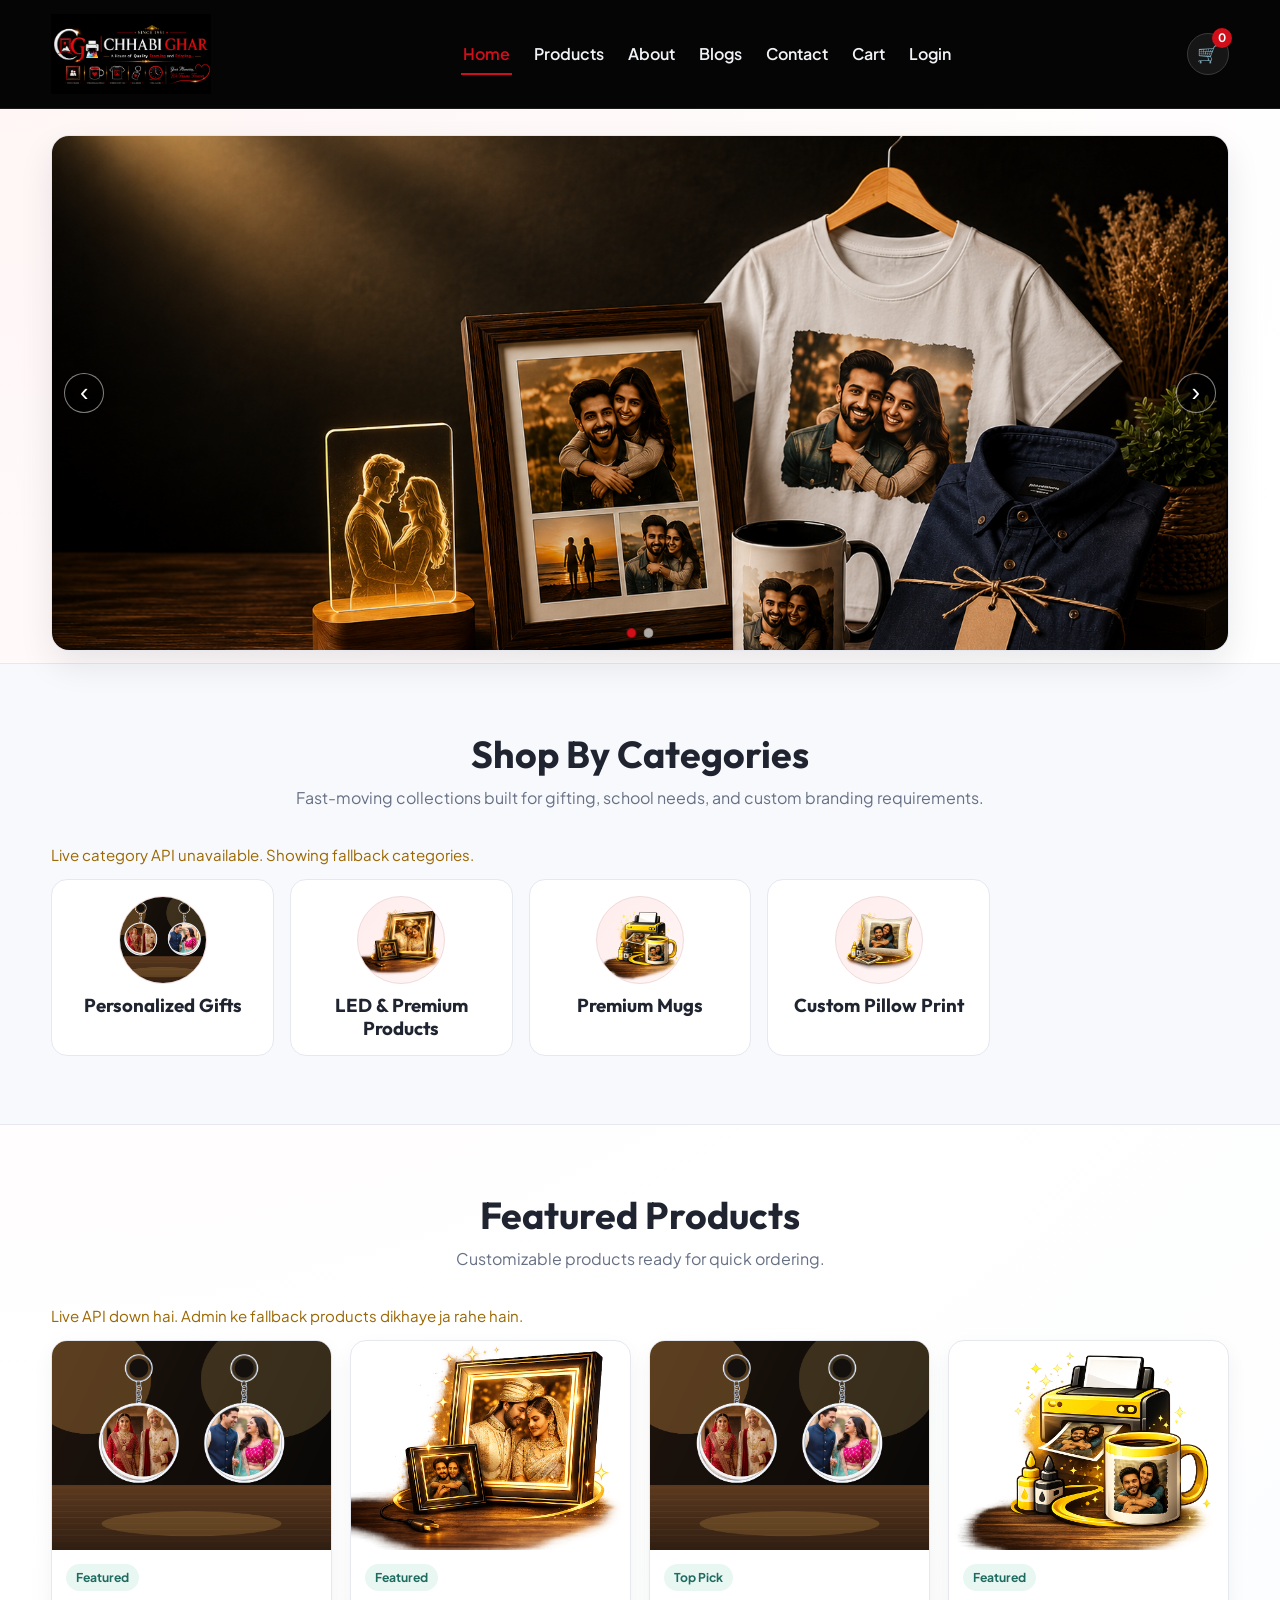
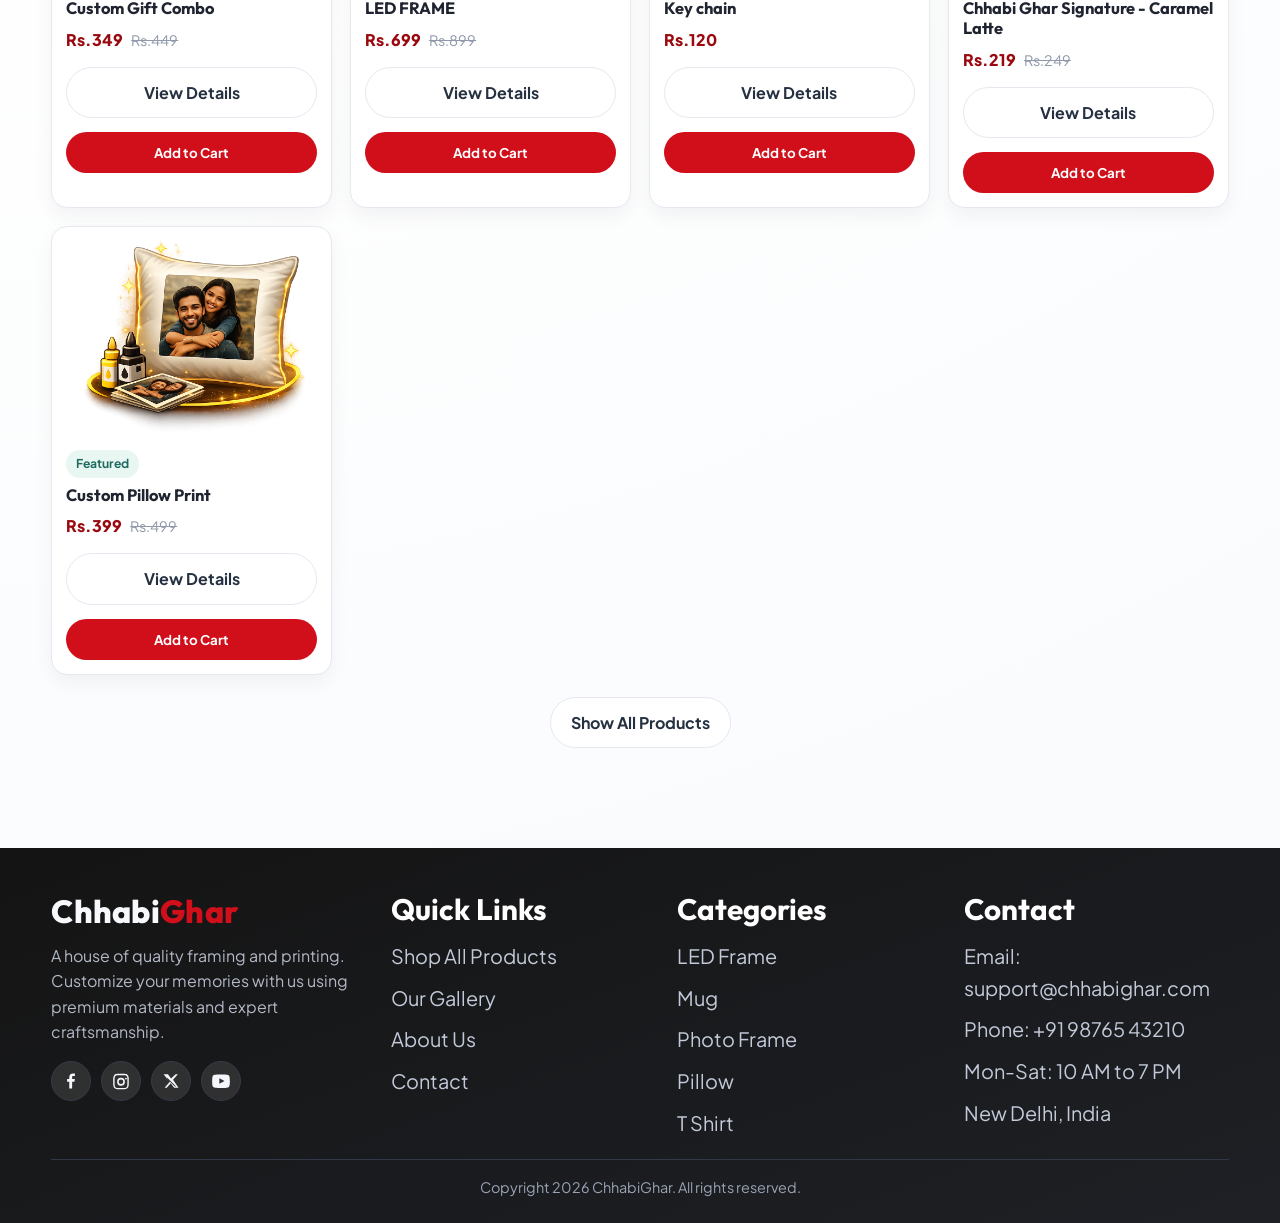
<file: index.html>
<!DOCTYPE html>
<html lang="en">
<head>
  <meta charset="UTF-8" />
  <meta name="viewport" content="width=device-width, initial-scale=1.0" />
  <title>CG Prints | Home</title>
  <link rel="preconnect" href="https://fonts.googleapis.com" />
  <link rel="preconnect" href="https://fonts.gstatic.com" crossorigin />
  <link href="https://fonts.googleapis.com/css2?family=Outfit:wght@300;400;500;600;700;800&family=Plus+Jakarta+Sans:wght@400;500;600;700&display=swap" rel="stylesheet" />
  <link rel="stylesheet" href="styles.css" />
</head>
<body>
  <header>
    <div class="container header-main">
      <a class="brand" href="index.html" aria-label="CG Prints Home">
        <img src="CG p LOGO (1).png" alt="CG Prints Logo" />
      </a>

      <nav>
        <ul>
          <li><a class="active" href="index.html">Home</a></li>
          <li><a href="products.html">Products</a></li>
          <li><a href="about.html">About</a></li>
          <li><a href="blogs.html">Blogs</a></li>
          <li><a href="contact.html">Contact</a></li>
          <li><a href="cart.html">Cart</a></li>
          <li class="nav-login-item"><a href="login.html">Login</a></li>
        </ul>
      </nav>

      <div class="header-actions">
        <button class="icon-btn menu-toggle js-menu-toggle" type="button" aria-label="Toggle menu" aria-expanded="false">&#9776;</button>
        <a class="icon-btn" href="cart.html" aria-label="Open cart">
          <span>&#128722;</span>
          <span class="cart-count js-cart-count">0</span>
        </a>
      </div>
    </div>
  </header>

  <main>
    <section class="hero banner-showcase">
      <div class="container">
        <div class="banner-slider js-banner-slider" aria-label="Promotional Banners">
          <div class="banner-slide is-active">
            <img src="banner/d1e43480-092e-4eba-93ea-4674bd090c20.png" alt="CG Prints promotional banner 1" />
          </div>
          <div class="banner-slide">
            <img src="banner/CG p LOGO.png" alt="CG Prints promotional banner 2" />
          </div>
          <button class="banner-control prev js-banner-prev" type="button" aria-label="Previous banner">&#8249;</button>
          <button class="banner-control next js-banner-next" type="button" aria-label="Next banner">&#8250;</button>
          <div class="banner-dots js-banner-dots" aria-hidden="true"></div>
        </div>
      </div>
    </section>

    <section class="categories categories-strip">
      <div class="container">
        <div class="section-head">
          <h2>Shop By Categories</h2>
          <p>Fast-moving collections built for gifting, school needs, and custom branding requirements.</p>
        </div>
        <p id="categoriesStatus" class="api-status">Loading categories...</p>
        <div class="category-grid" id="categoriesGrid">
          <a class="category-card js-category-link" data-category="led-frame" href="products.html?category=led-frame">
            <div class="category-thumb">
              <img src="CTEGORY/LED FRAME.png" alt="LED Frame category" />
            </div>
            <h3>LED Frame</h3>
          </a>
          <a class="category-card js-category-link" data-category="mug" href="products.html?category=mug">
            <div class="category-thumb">
              <img src="CTEGORY/MUG.png" alt="Mug category" />
            </div>
            <h3>Mug</h3>
          </a>
          <a class="category-card js-category-link" data-category="photo-frame" href="products.html?category=photo-frame">
            <div class="category-thumb">
              <img src="CTEGORY/PHOTO FRAME.png" alt="Photo Frame category" />
            </div>
            <h3>Photo Frame</h3>
          </a>
          <a class="category-card js-category-link" data-category="pillow" href="products.html?category=pillow">
            <div class="category-thumb">
              <img src="CTEGORY/PILLOW.png" alt="Pillow category" />
            </div>
            <h3>Pillow</h3>
          </a>
          <a class="category-card js-category-link" data-category="t-shirt" href="products.html?category=t-shirt">
            <div class="category-thumb">
              <img src="CTEGORY/T SHIRT.png" alt="T Shirt category" />
            </div>
            <h3>T Shirt</h3>
          </a>
        </div>
      </div>
    </section>

    <section id="featured">
      <div class="container">
        <div class="section-head">
          <h2>Featured Products</h2>
          <p>Customizable products ready for quick ordering.</p>
        </div>
        <p id="productsStatus" class="api-status">Loading products...</p>
        <div class="product-grid" id="featuredProducts"></div>
        <div class="show-all-wrap">
          <a class="btn btn-light" href="products.html">Show All Products</a>
        </div>
      </div>
    </section>
  </main>
  <footer class="site-footer">
    <div class="container">
      <div class="footer-grid-premium">
        <div class="footer-brand-panel">
          <div class="footer-brand-row">
            <h3>Chhabi<span>Ghar</span></h3>
          </div>
          <p>A house of quality framing and printing. Customize your memories with us using premium materials and expert craftsmanship.</p>
          <div class="social-links" aria-label="Social links">
            <a href="https://www.facebook.com/" target="_blank" rel="noopener" aria-label="Facebook">
              <svg viewBox="0 0 24 24" aria-hidden="true"><path d="M13.5 22V12.9h3.1l.5-3.6h-3.6V7c0-1 .3-1.7 1.8-1.7h1.9V2.1c-.3 0-1.5-.1-2.8-.1-2.8 0-4.7 1.7-4.7 4.9v2.4H6.8v3.6h2.9V22h3.8z"/></svg>
            </a>
            <a href="https://www.instagram.com/" target="_blank" rel="noopener" aria-label="Instagram">
              <svg viewBox="0 0 24 24" aria-hidden="true"><path d="M12 2.2c3.2 0 3.6 0 4.8.1 1.2.1 1.8.3 2.3.5.7.3 1.1.6 1.6 1.1.5.5.8.9 1.1 1.6.2.5.4 1.1.5 2.3.1 1.2.1 1.6.1 4.8s0 3.6-.1 4.8c-.1 1.2-.3 1.8-.5 2.3-.3.7-.6 1.1-1.1 1.6-.5.5-.9.8-1.6 1.1-.5.2-1.1.4-2.3.5-1.2.1-1.6.1-4.8.1s-3.6 0-4.8-.1c-1.2-.1-1.8-.3-2.3-.5-.7-.3-1.1-.6-1.6-1.1-.5-.5-.8-.9-1.1-1.6-.2-.5-.4-1.1-.5-2.3-.1-1.2-.1-1.6-.1-4.8s0-3.6.1-4.8c.1-1.2.3-1.8.5-2.3.3-.7.6-1.1 1.1-1.6.5-.5.9-.8 1.6-1.1.5-.2 1.1-.4 2.3-.5 1.2-.1 1.6-.1 4.8-.1zm0 2.1c-3.1 0-3.4 0-4.7.1-.9 0-1.4.2-1.7.3-.4.2-.7.3-1 .7-.3.3-.5.6-.7 1-.1.3-.3.8-.3 1.7-.1 1.3-.1 1.7-.1 4.7s0 3.4.1 4.7c0 .9.2 1.4.3 1.7.2.4.3.7.7 1 .3.3.6.5 1 .7.3.1.8.3 1.7.3 1.3.1 1.7.1 4.7.1s3.4 0 4.7-.1c.9 0 1.4-.2 1.7-.3.4-.2.7-.3 1-.7.3-.3.5-.6.7-1 .1-.3.3-.8.3-1.7.1-1.3.1-1.7.1-4.7s0-3.4-.1-4.7c0-.9-.2-1.4-.3-1.7-.2-.4-.3-.7-.7-1-.3-.3-.6-.5-1-.7-.3-.1-.8-.3-1.7-.3-1.3-.1-1.7-.1-4.7-.1zm0 3.5a5.2 5.2 0 1 1 0 10.4 5.2 5.2 0 0 1 0-10.4zm0 2.1a3.1 3.1 0 1 0 0 6.2 3.1 3.1 0 0 0 0-6.2zm6.6-2.4a1.2 1.2 0 1 1 0 2.4 1.2 1.2 0 0 1 0-2.4z"/></svg>
            </a>
            <a href="https://x.com/" target="_blank" rel="noopener" aria-label="X">
              <svg viewBox="0 0 24 24" aria-hidden="true"><path d="M18.2 3h2.9l-6.4 7.3L22 21h-5.8l-4.6-6-5.2 6H3.5l6.9-7.9L2 3h5.9l4.2 5.5L18.2 3zm-1 16.3h1.6L7 7.6H5.3l11.9 11.7z"/></svg>
            </a>
            <a href="https://www.youtube.com/" target="_blank" rel="noopener" aria-label="YouTube">
              <svg viewBox="0 0 24 24" aria-hidden="true"><path d="M23.5 7.2s-.2-1.7-.9-2.5c-.8-1-1.8-1-2.3-1.1C17.1 3.3 12 3.3 12 3.3h0s-5.1 0-8.3.3c-.5.1-1.5.1-2.3 1.1C.7 5.5.5 7.2.5 7.2S.2 9.2.2 11.3v1.9c0 2.1.3 4.1.3 4.1s.2 1.7.9 2.5c.8 1 1.9 1 2.4 1.1 1.7.2 7.2.3 8.2.3 0 0 5.1 0 8.3-.3.5-.1 1.5-.1 2.3-1.1.7-.8.9-2.5.9-2.5s.3-2 .3-4.1v-1.9c0-2.1-.3-4.1-.3-4.1zM9.8 15.6V8.4l6.9 3.6-6.9 3.6z"/></svg>
            </a>
          </div>
        </div>

        <div class="footer-col">
          <h3>Quick Links</h3>
          <ul>
            <li><a href="products.html">Shop All Products</a></li>
            <li><a href="blogs.html">Our Gallery</a></li>
            <li><a href="about.html">About Us</a></li>
            <li><a href="contact.html">Contact</a></li>
          </ul>
        </div>

        <div class="footer-col">
          <h3>Categories</h3>
          <ul>
            <li><a href="products.html?category=led-frame">LED Frame</a></li>
            <li><a href="products.html?category=mug">Mug</a></li>
            <li><a href="products.html?category=photo-frame">Photo Frame</a></li>
            <li><a href="products.html?category=pillow">Pillow</a></li>
            <li><a href="products.html?category=t-shirt">T Shirt</a></li>
          </ul>
        </div>

        <div class="footer-col">
          <h3>Contact</h3>
          <ul>
            <li>Email: support@chhabighar.com</li>
            <li>Phone: +91 98765 43210</li>
            <li>Mon-Sat: 10 AM to 7 PM</li>
            <li>New Delhi, India</li>
          </ul>
        </div>
      </div>
      <p class="copyright">Copyright 2026 ChhabiGhar. All rights reserved.</p>
    </div>
  </footer>
  <nav class="fixed-bottom-nav">
    <a href="index.html" class="nav-icon active" aria-label="Home" data-nav="home">
      <svg class="nav-svg" viewBox="0 0 24 24" aria-hidden="true"><path d="M3 10.5 12 3l9 7.5"/><path d="M5.5 9.5V21h13V9.5"/><path d="M9.5 21v-6h5v6"/></svg>
    </a>
    <a href="products.html" class="nav-icon" aria-label="Products" data-nav="products">
      <svg class="nav-svg" viewBox="0 0 24 24" aria-hidden="true"><rect x="4" y="4" width="7" height="7" rx="1.5"/><rect x="13" y="4" width="7" height="7" rx="1.5"/><rect x="4" y="13" width="7" height="7" rx="1.5"/><rect x="13" y="13" width="7" height="7" rx="1.5"/></svg>
    </a>
    <a href="wishlist.html" class="nav-icon" aria-label="Wishlist" data-nav="wishlist">
      <svg class="nav-svg" viewBox="0 0 24 24" aria-hidden="true"><path d="M12 21s-6.5-4.2-9-8.2C.9 9.5 2.1 5.8 5.7 5.2A5.4 5.4 0 0 1 12 8a5.4 5.4 0 0 1 6.3-2.8c3.6.6 4.8 4.3 2.7 7.6C18.5 16.8 12 21 12 21Z"/></svg>
    </a>
    <a href="https://wa.me/919876543210" class="nav-icon nav-icon-whatsapp" aria-label="WhatsApp" target="_blank" rel="noopener" data-nav="whatsapp">
      <svg class="nav-svg" viewBox="0 0 24 24" aria-hidden="true"><path d="M20.5 11.7A8.5 8.5 0 0 1 7.8 19l-3.3 1 1.1-3.2A8.5 8.5 0 1 1 20.5 11.7Z"/><path d="M9.1 9.4c.2-.4.4-.4.6-.4h.5c.2 0 .4 0 .5.4.2.4.8 2 .9 2.1.1.2.1.3 0 .5l-.4.6c-.1.1-.2.3 0 .5.2.4.8 1.3 1.8 2.1 1.2.9 2.2 1.2 2.5 1.4.2.1.4.1.5 0l.8-.9c.1-.2.3-.2.5-.1l2.2 1.1c.2.1.4.2.4.4 0 .2-.2 1.3-.9 1.8-.6.5-1.3.6-1.8.6-.4 0-1-.1-1.7-.4-2.9-1.3-4.8-4.4-5-4.8-.2-.3-1.2-1.6-1.2-3 0-1.4.7-2.1.9-2.4Z"/></svg>
    </a>
  </nav>
<script src="api-config.js?v=20260510-6"></script>
<script src="app.js?v=20260510-6"></script>
</body>
</html>
</file>
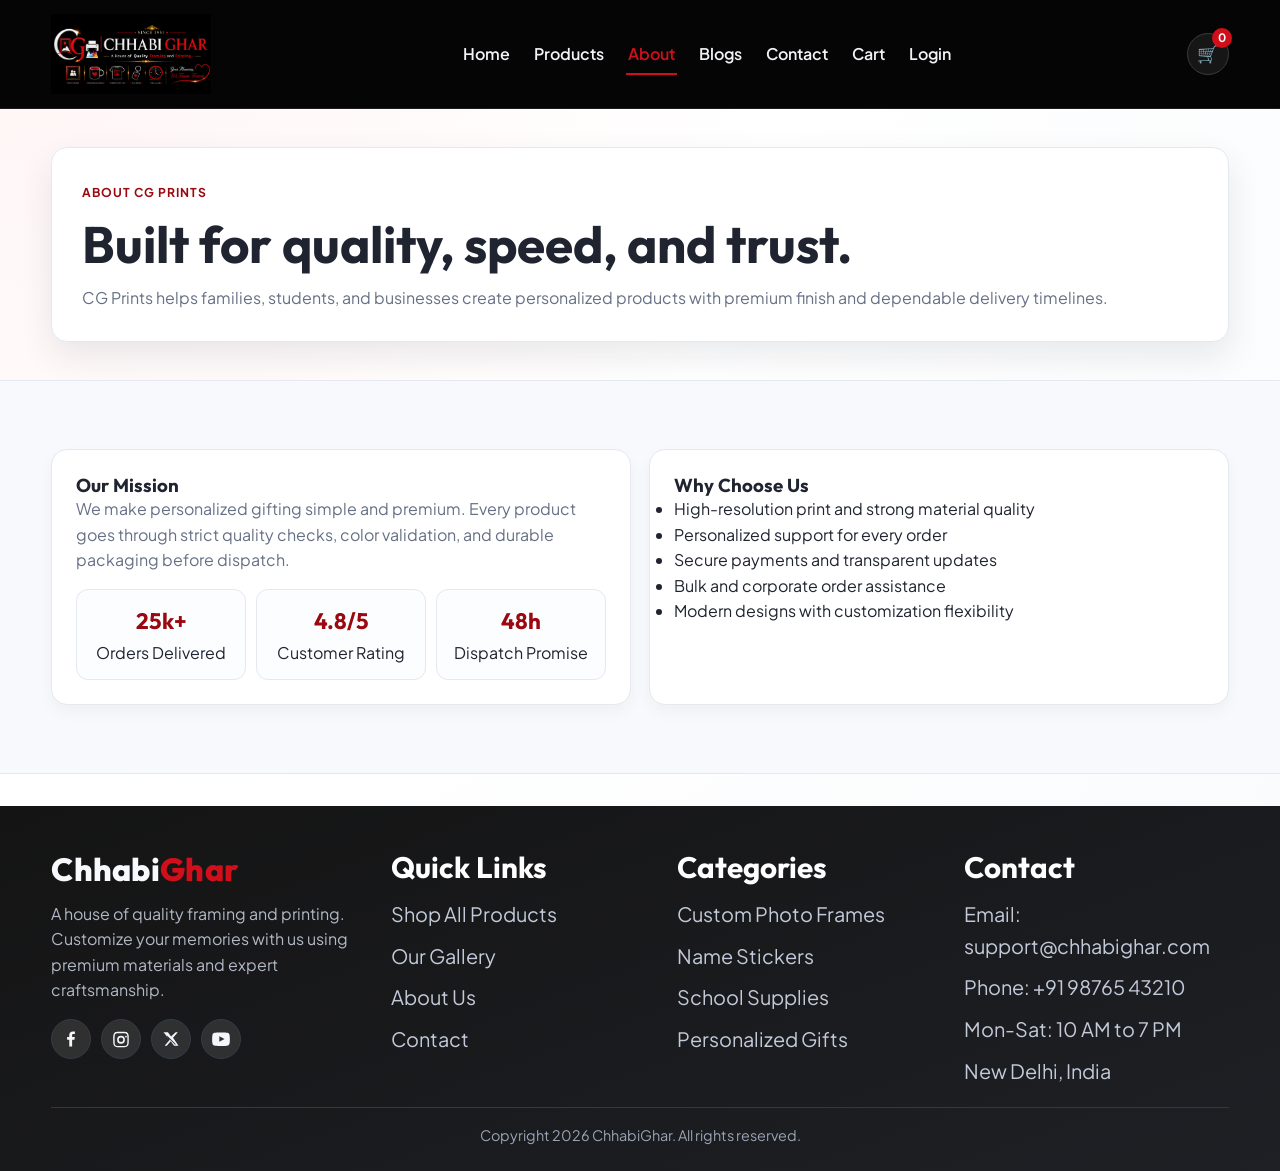
<file: about.html>
<!DOCTYPE html>
<html lang="en">
<head>
  <meta charset="UTF-8" />
  <meta name="viewport" content="width=device-width, initial-scale=1.0" />
  <title>CG Prints | About Us</title>
  <link rel="preconnect" href="https://fonts.googleapis.com" />
  <link rel="preconnect" href="https://fonts.gstatic.com" crossorigin />
  <link href="https://fonts.googleapis.com/css2?family=Outfit:wght@300;400;500;600;700;800&family=Plus+Jakarta+Sans:wght@400;500;600;700&display=swap" rel="stylesheet" />
  <link rel="stylesheet" href="styles.css" />
</head>
<body>
  <header>
    <div class="container header-main">
      <a class="brand" href="index.html" aria-label="CG Prints Home">
        <img src="CG p LOGO (1).png" alt="CG Prints Logo" />
      </a>
      <nav>
        <ul>
          <li><a href="index.html">Home</a></li>
          <li><a href="products.html">Products</a></li>
          <li><a class="active" href="about.html">About</a></li>
          <li><a href="blogs.html">Blogs</a></li>
          <li><a href="contact.html">Contact</a></li>
          <li><a href="cart.html">Cart</a></li>
          <li class="nav-login-item"><a href="login.html">Login</a></li>
        </ul>
      </nav>
      <div class="header-actions">
        <button class="icon-btn menu-toggle js-menu-toggle" type="button" aria-label="Toggle menu" aria-expanded="false">&#9776;</button>
        <a class="icon-btn" href="cart.html" aria-label="Open cart">
          <span>&#128722;</span>
          <span class="cart-count js-cart-count">0</span>
        </a>
      </div>
    </div>
  </header>

  <main>
    <section class="page-hero">
      <div class="container">
        <div class="panel">
          <span class="eyebrow">About CG Prints</span>
          <h1>Built for quality, speed, and trust.</h1>
          <p class="list-muted">CG Prints helps families, students, and businesses create personalized products with premium finish and dependable delivery timelines.</p>
        </div>
      </div>
    </section>

    <section class="categories">
      <div class="container about-grid">
        <div class="panel">
          <h3>Our Mission</h3>
          <p>We make personalized gifting simple and premium. Every product goes through strict quality checks, color validation, and durable packaging before dispatch.</p>
          <div class="stat-row">
            <div class="stat"><strong>25k+</strong><span>Orders Delivered</span></div>
            <div class="stat"><strong>4.8/5</strong><span>Customer Rating</span></div>
            <div class="stat"><strong>48h</strong><span>Dispatch Promise</span></div>
          </div>
        </div>

        <div class="panel">
          <h3>Why Choose Us</h3>
          <ul>
            <li>High-resolution print and strong material quality</li>
            <li>Personalized support for every order</li>
            <li>Secure payments and transparent updates</li>
            <li>Bulk and corporate order assistance</li>
            <li>Modern designs with customization flexibility</li>
          </ul>
        </div>
      </div>
    </section>
  </main>
  <footer class="site-footer">
    <div class="container">
      <div class="footer-grid-premium">
        <div class="footer-brand-panel">
          <div class="footer-brand-row">
            <h3>Chhabi<span>Ghar</span></h3>
          </div>
          <p>A house of quality framing and printing. Customize your memories with us using premium materials and expert craftsmanship.</p>
          <div class="social-links" aria-label="Social links">
            <a href="https://www.facebook.com/" target="_blank" rel="noopener" aria-label="Facebook">
              <svg viewBox="0 0 24 24" aria-hidden="true"><path d="M13.5 22V12.9h3.1l.5-3.6h-3.6V7c0-1 .3-1.7 1.8-1.7h1.9V2.1c-.3 0-1.5-.1-2.8-.1-2.8 0-4.7 1.7-4.7 4.9v2.4H6.8v3.6h2.9V22h3.8z"/></svg>
            </a>
            <a href="https://www.instagram.com/" target="_blank" rel="noopener" aria-label="Instagram">
              <svg viewBox="0 0 24 24" aria-hidden="true"><path d="M12 2.2c3.2 0 3.6 0 4.8.1 1.2.1 1.8.3 2.3.5.7.3 1.1.6 1.6 1.1.5.5.8.9 1.1 1.6.2.5.4 1.1.5 2.3.1 1.2.1 1.6.1 4.8s0 3.6-.1 4.8c-.1 1.2-.3 1.8-.5 2.3-.3.7-.6 1.1-1.1 1.6-.5.5-.9.8-1.6 1.1-.5.2-1.1.4-2.3.5-1.2.1-1.6.1-4.8.1s-3.6 0-4.8-.1c-1.2-.1-1.8-.3-2.3-.5-.7-.3-1.1-.6-1.6-1.1-.5-.5-.8-.9-1.1-1.6-.2-.5-.4-1.1-.5-2.3-.1-1.2-.1-1.6-.1-4.8s0-3.6.1-4.8c.1-1.2.3-1.8.5-2.3.3-.7.6-1.1 1.1-1.6.5-.5.9-.8 1.6-1.1.5-.2 1.1-.4 2.3-.5 1.2-.1 1.6-.1 4.8-.1zm0 2.1c-3.1 0-3.4 0-4.7.1-.9 0-1.4.2-1.7.3-.4.2-.7.3-1 .7-.3.3-.5.6-.7 1-.1.3-.3.8-.3 1.7-.1 1.3-.1 1.7-.1 4.7s0 3.4.1 4.7c0 .9.2 1.4.3 1.7.2.4.3.7.7 1 .3.3.6.5 1 .7.3.1.8.3 1.7.3 1.3.1 1.7.1 4.7.1s3.4 0 4.7-.1c.9 0 1.4-.2 1.7-.3.4-.2.7-.3 1-.7.3-.3.5-.6.7-1 .1-.3.3-.8.3-1.7.1-1.3.1-1.7.1-4.7s0-3.4-.1-4.7c0-.9-.2-1.4-.3-1.7-.2-.4-.3-.7-.7-1-.3-.3-.6-.5-1-.7-.3-.1-.8-.3-1.7-.3-1.3-.1-1.7-.1-4.7-.1zm0 3.5a5.2 5.2 0 1 1 0 10.4 5.2 5.2 0 0 1 0-10.4zm0 2.1a3.1 3.1 0 1 0 0 6.2 3.1 3.1 0 0 0 0-6.2zm6.6-2.4a1.2 1.2 0 1 1 0 2.4 1.2 1.2 0 0 1 0-2.4z"/></svg>
            </a>
            <a href="https://x.com/" target="_blank" rel="noopener" aria-label="X">
              <svg viewBox="0 0 24 24" aria-hidden="true"><path d="M18.2 3h2.9l-6.4 7.3L22 21h-5.8l-4.6-6-5.2 6H3.5l6.9-7.9L2 3h5.9l4.2 5.5L18.2 3zm-1 16.3h1.6L7 7.6H5.3l11.9 11.7z"/></svg>
            </a>
            <a href="https://www.youtube.com/" target="_blank" rel="noopener" aria-label="YouTube">
              <svg viewBox="0 0 24 24" aria-hidden="true"><path d="M23.5 7.2s-.2-1.7-.9-2.5c-.8-1-1.8-1-2.3-1.1C17.1 3.3 12 3.3 12 3.3h0s-5.1 0-8.3.3c-.5.1-1.5.1-2.3 1.1C.7 5.5.5 7.2.5 7.2S.2 9.2.2 11.3v1.9c0 2.1.3 4.1.3 4.1s.2 1.7.9 2.5c.8 1 1.9 1 2.4 1.1 1.7.2 7.2.3 8.2.3 0 0 5.1 0 8.3-.3.5-.1 1.5-.1 2.3-1.1.7-.8.9-2.5.9-2.5s.3-2 .3-4.1v-1.9c0-2.1-.3-4.1-.3-4.1zM9.8 15.6V8.4l6.9 3.6-6.9 3.6z"/></svg>
            </a>
          </div>
        </div>

        <div class="footer-col">
          <h3>Quick Links</h3>
          <ul>
            <li><a href="products.html">Shop All Products</a></li>
            <li><a href="blogs.html">Our Gallery</a></li>
            <li><a href="about.html">About Us</a></li>
            <li><a href="contact.html">Contact</a></li>
          </ul>
        </div>

        <div class="footer-col">
          <h3>Categories</h3>
          <ul>
            <li><a href="products.html">Custom Photo Frames</a></li>
            <li><a href="products.html">Name Stickers</a></li>
            <li><a href="products.html">School Supplies</a></li>
            <li><a href="products.html">Personalized Gifts</a></li>
          </ul>
        </div>

        <div class="footer-col">
          <h3>Contact</h3>
          <ul>
            <li>Email: support@chhabighar.com</li>
            <li>Phone: +91 98765 43210</li>
            <li>Mon-Sat: 10 AM to 7 PM</li>
            <li>New Delhi, India</li>
          </ul>
        </div>
      </div>
      <p class="copyright">Copyright 2026 ChhabiGhar. All rights reserved.</p>
    </div>
  </footer>
  <nav class="fixed-bottom-nav">
    <a href="index.html" class="nav-icon" aria-label="Home" data-nav="home">
      <svg class="nav-svg" viewBox="0 0 24 24" aria-hidden="true"><path d="M3 10.5 12 3l9 7.5"/><path d="M5.5 9.5V21h13V9.5"/><path d="M9.5 21v-6h5v6"/></svg>
    </a>
    <a href="products.html" class="nav-icon" aria-label="Products" data-nav="products">
      <svg class="nav-svg" viewBox="0 0 24 24" aria-hidden="true"><rect x="4" y="4" width="7" height="7" rx="1.5"/><rect x="13" y="4" width="7" height="7" rx="1.5"/><rect x="4" y="13" width="7" height="7" rx="1.5"/><rect x="13" y="13" width="7" height="7" rx="1.5"/></svg>
    </a>
    <a href="wishlist.html" class="nav-icon" aria-label="Wishlist" data-nav="wishlist">
      <svg class="nav-svg" viewBox="0 0 24 24" aria-hidden="true"><path d="M12 21s-6.5-4.2-9-8.2C.9 9.5 2.1 5.8 5.7 5.2A5.4 5.4 0 0 1 12 8a5.4 5.4 0 0 1 6.3-2.8c3.6.6 4.8 4.3 2.7 7.6C18.5 16.8 12 21 12 21Z"/></svg>
    </a>
    <a href="https://wa.me/919876543210" class="nav-icon nav-icon-whatsapp" aria-label="WhatsApp" target="_blank" rel="noopener" data-nav="whatsapp">
      <svg class="nav-svg" viewBox="0 0 24 24" aria-hidden="true"><path d="M20.5 11.7A8.5 8.5 0 0 1 7.8 19l-3.3 1 1.1-3.2A8.5 8.5 0 1 1 20.5 11.7Z"/><path d="M9.1 9.4c.2-.4.4-.4.6-.4h.5c.2 0 .4 0 .5.4.2.4.8 2 .9 2.1.1.2.1.3 0 .5l-.4.6c-.1.1-.2.3 0 .5.2.4.8 1.3 1.8 2.1 1.2.9 2.2 1.2 2.5 1.4.2.1.4.1.5 0l.8-.9c.1-.2.3-.2.5-.1l2.2 1.1c.2.1.4.2.4.4 0 .2-.2 1.3-.9 1.8-.6.5-1.3.6-1.8.6-.4 0-1-.1-1.7-.4-2.9-1.3-4.8-4.4-5-4.8-.2-.3-1.2-1.6-1.2-3 0-1.4.7-2.1.9-2.4Z"/></svg>
    </a>
  </nav>
<script src="app.js?v=20260510-6"></script>
</body>
</html>
</file>
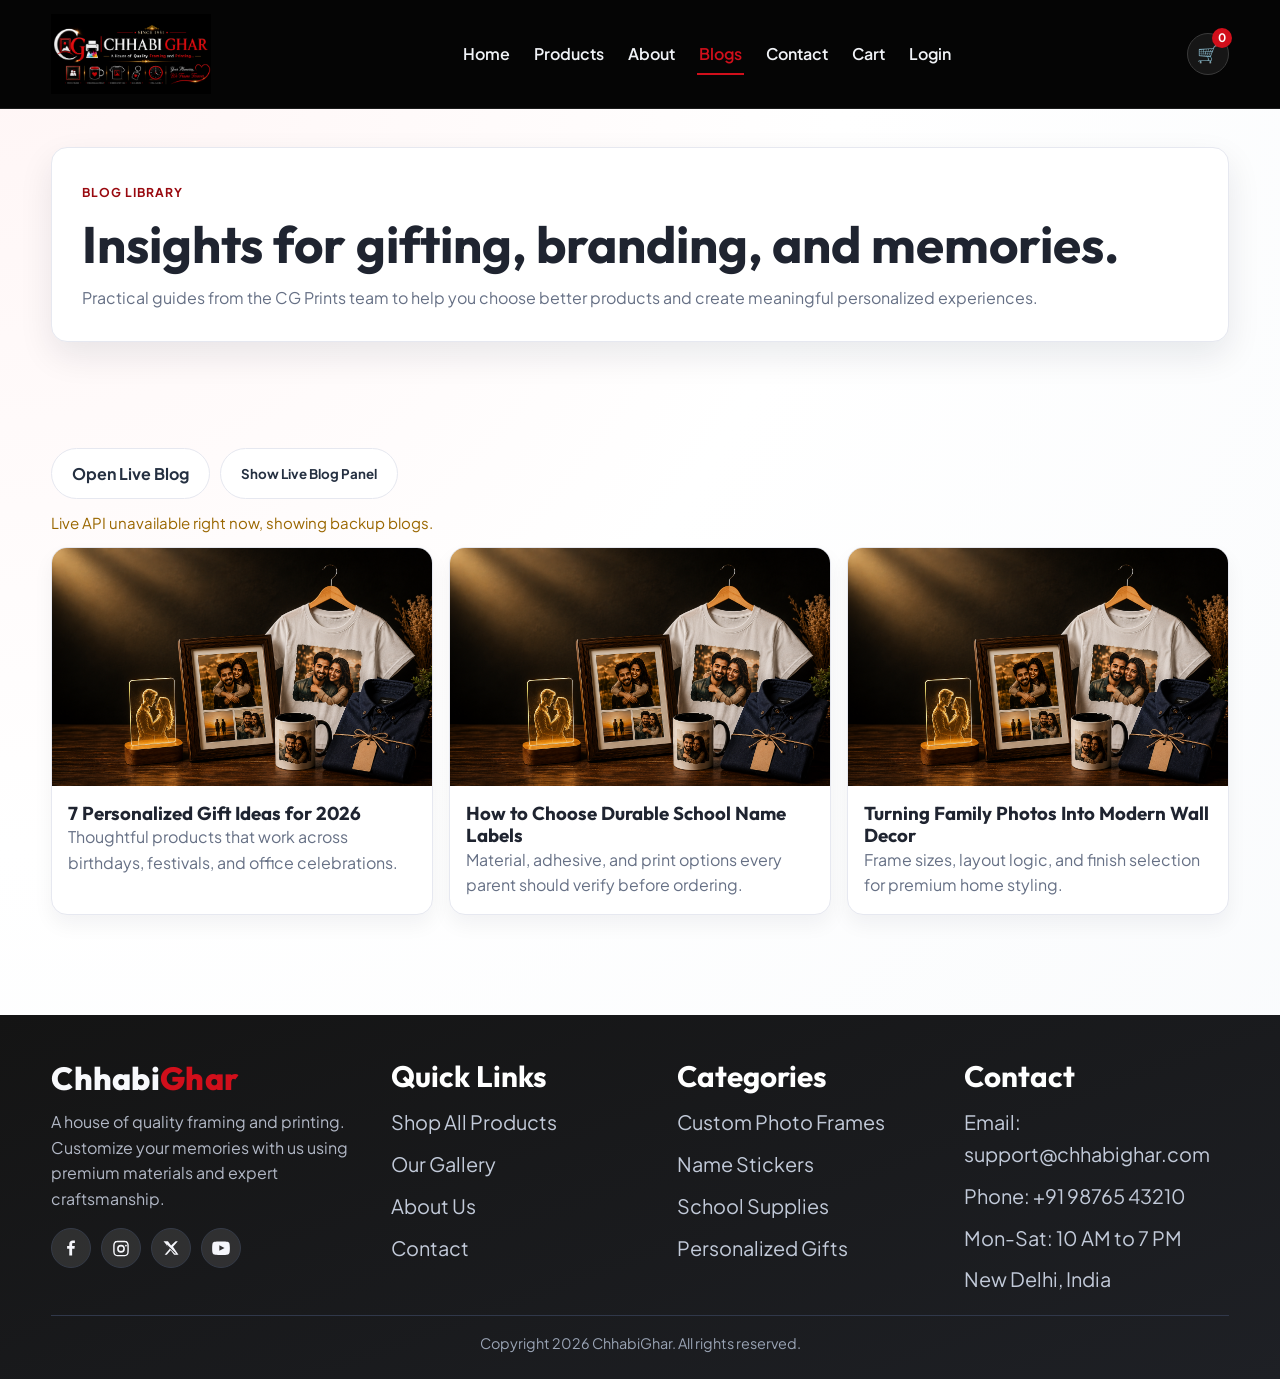
<file: blogs.html>
<!DOCTYPE html>
<html lang="en">
<head>
  <meta charset="UTF-8" />
  <meta name="viewport" content="width=device-width, initial-scale=1.0" />
  <title>CG Prints | Blogs</title>
  <link rel="preconnect" href="https://fonts.googleapis.com" />
  <link rel="preconnect" href="https://fonts.gstatic.com" crossorigin />
  <link href="https://fonts.googleapis.com/css2?family=Outfit:wght@300;400;500;600;700;800&family=Plus+Jakarta+Sans:wght@400;500;600;700&display=swap" rel="stylesheet" />
  <link rel="stylesheet" href="styles.css" />
</head>
<body>
  <header>
    <div class="container header-main">
      <a class="brand" href="index.html" aria-label="CG Prints Home">
        <img src="CG p LOGO (1).png" alt="CG Prints Logo" />
      </a>
      <nav>
        <ul>
          <li><a href="index.html">Home</a></li>
          <li><a href="products.html">Products</a></li>
          <li><a href="about.html">About</a></li>
          <li><a class="active" href="blogs.html">Blogs</a></li>
          <li><a href="contact.html">Contact</a></li>
          <li><a href="cart.html">Cart</a></li>
          <li class="nav-login-item"><a href="login.html">Login</a></li>
        </ul>
      </nav>
      <div class="header-actions">
        <button class="icon-btn menu-toggle js-menu-toggle" type="button" aria-label="Toggle menu" aria-expanded="false">&#9776;</button>
        <a class="icon-btn" href="cart.html" aria-label="Open cart">
          <span>&#128722;</span>
          <span class="cart-count js-cart-count">0</span>
        </a>
      </div>
    </div>
  </header>

  <main>
    <section class="page-hero">
      <div class="container">
        <div class="panel">
          <span class="eyebrow">Blog Library</span>
          <h1>Insights for gifting, branding, and memories.</h1>
          <p class="list-muted">Practical guides from the CG Prints team to help you choose better products and create meaningful personalized experiences.</p>
        </div>
      </div>
    </section>

    <section>
      <div class="container">
        <div style="display:flex; gap:10px; flex-wrap:wrap; margin-bottom:12px;">
          <a id="openLiveBlogsBtn" class="btn btn-light" href="https://zestixe.in/chhabighar/blog" target="_blank" rel="noopener">Open Live Blog</a>
          <button id="toggleLiveBlogsBtn" class="btn btn-light" type="button">Show Live Blog Panel</button>
        </div>
        <p id="blogsStatus" class="api-status">Loading blogs...</p>
        <div class="blogs-grid" id="blogsGrid"></div>
        <div id="liveBlogsWrap" style="display:none; margin-top:14px;">
          <iframe id="liveBlogsFrame" title="Live Blogs" style="width:100%; min-height:66vh; border:1px solid var(--line); border-radius:12px;" loading="lazy"></iframe>
        </div>
      </div>
    </section>
  </main>
  <footer class="site-footer">
    <div class="container">
      <div class="footer-grid-premium">
        <div class="footer-brand-panel">
          <div class="footer-brand-row">
            <h3>Chhabi<span>Ghar</span></h3>
          </div>
          <p>A house of quality framing and printing. Customize your memories with us using premium materials and expert craftsmanship.</p>
          <div class="social-links" aria-label="Social links">
            <a href="https://www.facebook.com/" target="_blank" rel="noopener" aria-label="Facebook">
              <svg viewBox="0 0 24 24" aria-hidden="true"><path d="M13.5 22V12.9h3.1l.5-3.6h-3.6V7c0-1 .3-1.7 1.8-1.7h1.9V2.1c-.3 0-1.5-.1-2.8-.1-2.8 0-4.7 1.7-4.7 4.9v2.4H6.8v3.6h2.9V22h3.8z"/></svg>
            </a>
            <a href="https://www.instagram.com/" target="_blank" rel="noopener" aria-label="Instagram">
              <svg viewBox="0 0 24 24" aria-hidden="true"><path d="M12 2.2c3.2 0 3.6 0 4.8.1 1.2.1 1.8.3 2.3.5.7.3 1.1.6 1.6 1.1.5.5.8.9 1.1 1.6.2.5.4 1.1.5 2.3.1 1.2.1 1.6.1 4.8s0 3.6-.1 4.8c-.1 1.2-.3 1.8-.5 2.3-.3.7-.6 1.1-1.1 1.6-.5.5-.9.8-1.6 1.1-.5.2-1.1.4-2.3.5-1.2.1-1.6.1-4.8.1s-3.6 0-4.8-.1c-1.2-.1-1.8-.3-2.3-.5-.7-.3-1.1-.6-1.6-1.1-.5-.5-.8-.9-1.1-1.6-.2-.5-.4-1.1-.5-2.3-.1-1.2-.1-1.6-.1-4.8s0-3.6.1-4.8c.1-1.2.3-1.8.5-2.3.3-.7.6-1.1 1.1-1.6.5-.5.9-.8 1.6-1.1.5-.2 1.1-.4 2.3-.5 1.2-.1 1.6-.1 4.8-.1zm0 2.1c-3.1 0-3.4 0-4.7.1-.9 0-1.4.2-1.7.3-.4.2-.7.3-1 .7-.3.3-.5.6-.7 1-.1.3-.3.8-.3 1.7-.1 1.3-.1 1.7-.1 4.7s0 3.4.1 4.7c0 .9.2 1.4.3 1.7.2.4.3.7.7 1 .3.3.6.5 1 .7.3.1.8.3 1.7.3 1.3.1 1.7.1 4.7.1s3.4 0 4.7-.1c.9 0 1.4-.2 1.7-.3.4-.2.7-.3 1-.7.3-.3.5-.6.7-1 .1-.3.3-.8.3-1.7.1-1.3.1-1.7.1-4.7s0-3.4-.1-4.7c0-.9-.2-1.4-.3-1.7-.2-.4-.3-.7-.7-1-.3-.3-.6-.5-1-.7-.3-.1-.8-.3-1.7-.3-1.3-.1-1.7-.1-4.7-.1zm0 3.5a5.2 5.2 0 1 1 0 10.4 5.2 5.2 0 0 1 0-10.4zm0 2.1a3.1 3.1 0 1 0 0 6.2 3.1 3.1 0 0 0 0-6.2zm6.6-2.4a1.2 1.2 0 1 1 0 2.4 1.2 1.2 0 0 1 0-2.4z"/></svg>
            </a>
            <a href="https://x.com/" target="_blank" rel="noopener" aria-label="X">
              <svg viewBox="0 0 24 24" aria-hidden="true"><path d="M18.2 3h2.9l-6.4 7.3L22 21h-5.8l-4.6-6-5.2 6H3.5l6.9-7.9L2 3h5.9l4.2 5.5L18.2 3zm-1 16.3h1.6L7 7.6H5.3l11.9 11.7z"/></svg>
            </a>
            <a href="https://www.youtube.com/" target="_blank" rel="noopener" aria-label="YouTube">
              <svg viewBox="0 0 24 24" aria-hidden="true"><path d="M23.5 7.2s-.2-1.7-.9-2.5c-.8-1-1.8-1-2.3-1.1C17.1 3.3 12 3.3 12 3.3h0s-5.1 0-8.3.3c-.5.1-1.5.1-2.3 1.1C.7 5.5.5 7.2.5 7.2S.2 9.2.2 11.3v1.9c0 2.1.3 4.1.3 4.1s.2 1.7.9 2.5c.8 1 1.9 1 2.4 1.1 1.7.2 7.2.3 8.2.3 0 0 5.1 0 8.3-.3.5-.1 1.5-.1 2.3-1.1.7-.8.9-2.5.9-2.5s.3-2 .3-4.1v-1.9c0-2.1-.3-4.1-.3-4.1zM9.8 15.6V8.4l6.9 3.6-6.9 3.6z"/></svg>
            </a>
          </div>
        </div>

        <div class="footer-col">
          <h3>Quick Links</h3>
          <ul>
            <li><a href="products.html">Shop All Products</a></li>
            <li><a href="blogs.html">Our Gallery</a></li>
            <li><a href="about.html">About Us</a></li>
            <li><a href="contact.html">Contact</a></li>
          </ul>
        </div>

        <div class="footer-col">
          <h3>Categories</h3>
          <ul>
            <li><a href="products.html">Custom Photo Frames</a></li>
            <li><a href="products.html">Name Stickers</a></li>
            <li><a href="products.html">School Supplies</a></li>
            <li><a href="products.html">Personalized Gifts</a></li>
          </ul>
        </div>

        <div class="footer-col">
          <h3>Contact</h3>
          <ul>
            <li>Email: support@chhabighar.com</li>
            <li>Phone: +91 98765 43210</li>
            <li>Mon-Sat: 10 AM to 7 PM</li>
            <li>New Delhi, India</li>
          </ul>
        </div>
      </div>
      <p class="copyright">Copyright 2026 ChhabiGhar. All rights reserved.</p>
    </div>
  </footer>
  <nav class="fixed-bottom-nav">
    <a href="index.html" class="nav-icon" aria-label="Home" data-nav="home">
      <svg class="nav-svg" viewBox="0 0 24 24" aria-hidden="true"><path d="M3 10.5 12 3l9 7.5"/><path d="M5.5 9.5V21h13V9.5"/><path d="M9.5 21v-6h5v6"/></svg>
    </a>
    <a href="products.html" class="nav-icon" aria-label="Products" data-nav="products">
      <svg class="nav-svg" viewBox="0 0 24 24" aria-hidden="true"><rect x="4" y="4" width="7" height="7" rx="1.5"/><rect x="13" y="4" width="7" height="7" rx="1.5"/><rect x="4" y="13" width="7" height="7" rx="1.5"/><rect x="13" y="13" width="7" height="7" rx="1.5"/></svg>
    </a>
    <a href="wishlist.html" class="nav-icon" aria-label="Wishlist" data-nav="wishlist">
      <svg class="nav-svg" viewBox="0 0 24 24" aria-hidden="true"><path d="M12 21s-6.5-4.2-9-8.2C.9 9.5 2.1 5.8 5.7 5.2A5.4 5.4 0 0 1 12 8a5.4 5.4 0 0 1 6.3-2.8c3.6.6 4.8 4.3 2.7 7.6C18.5 16.8 12 21 12 21Z"/></svg>
    </a>
    <a href="https://wa.me/919876543210" class="nav-icon nav-icon-whatsapp" aria-label="WhatsApp" target="_blank" rel="noopener" data-nav="whatsapp">
      <svg class="nav-svg" viewBox="0 0 24 24" aria-hidden="true"><path d="M20.5 11.7A8.5 8.5 0 0 1 7.8 19l-3.3 1 1.1-3.2A8.5 8.5 0 1 1 20.5 11.7Z"/><path d="M9.1 9.4c.2-.4.4-.4.6-.4h.5c.2 0 .4 0 .5.4.2.4.8 2 .9 2.1.1.2.1.3 0 .5l-.4.6c-.1.1-.2.3 0 .5.2.4.8 1.3 1.8 2.1 1.2.9 2.2 1.2 2.5 1.4.2.1.4.1.5 0l.8-.9c.1-.2.3-.2.5-.1l2.2 1.1c.2.1.4.2.4.4 0 .2-.2 1.3-.9 1.8-.6.5-1.3.6-1.8.6-.4 0-1-.1-1.7-.4-2.9-1.3-4.8-4.4-5-4.8-.2-.3-1.2-1.6-1.2-3 0-1.4.7-2.1.9-2.4Z"/></svg>
    </a>
  </nav>
<script src="api-config.js?v=20260510-6"></script>
<script src="app.js?v=20260510-6"></script>
</body>
</html>
</file>
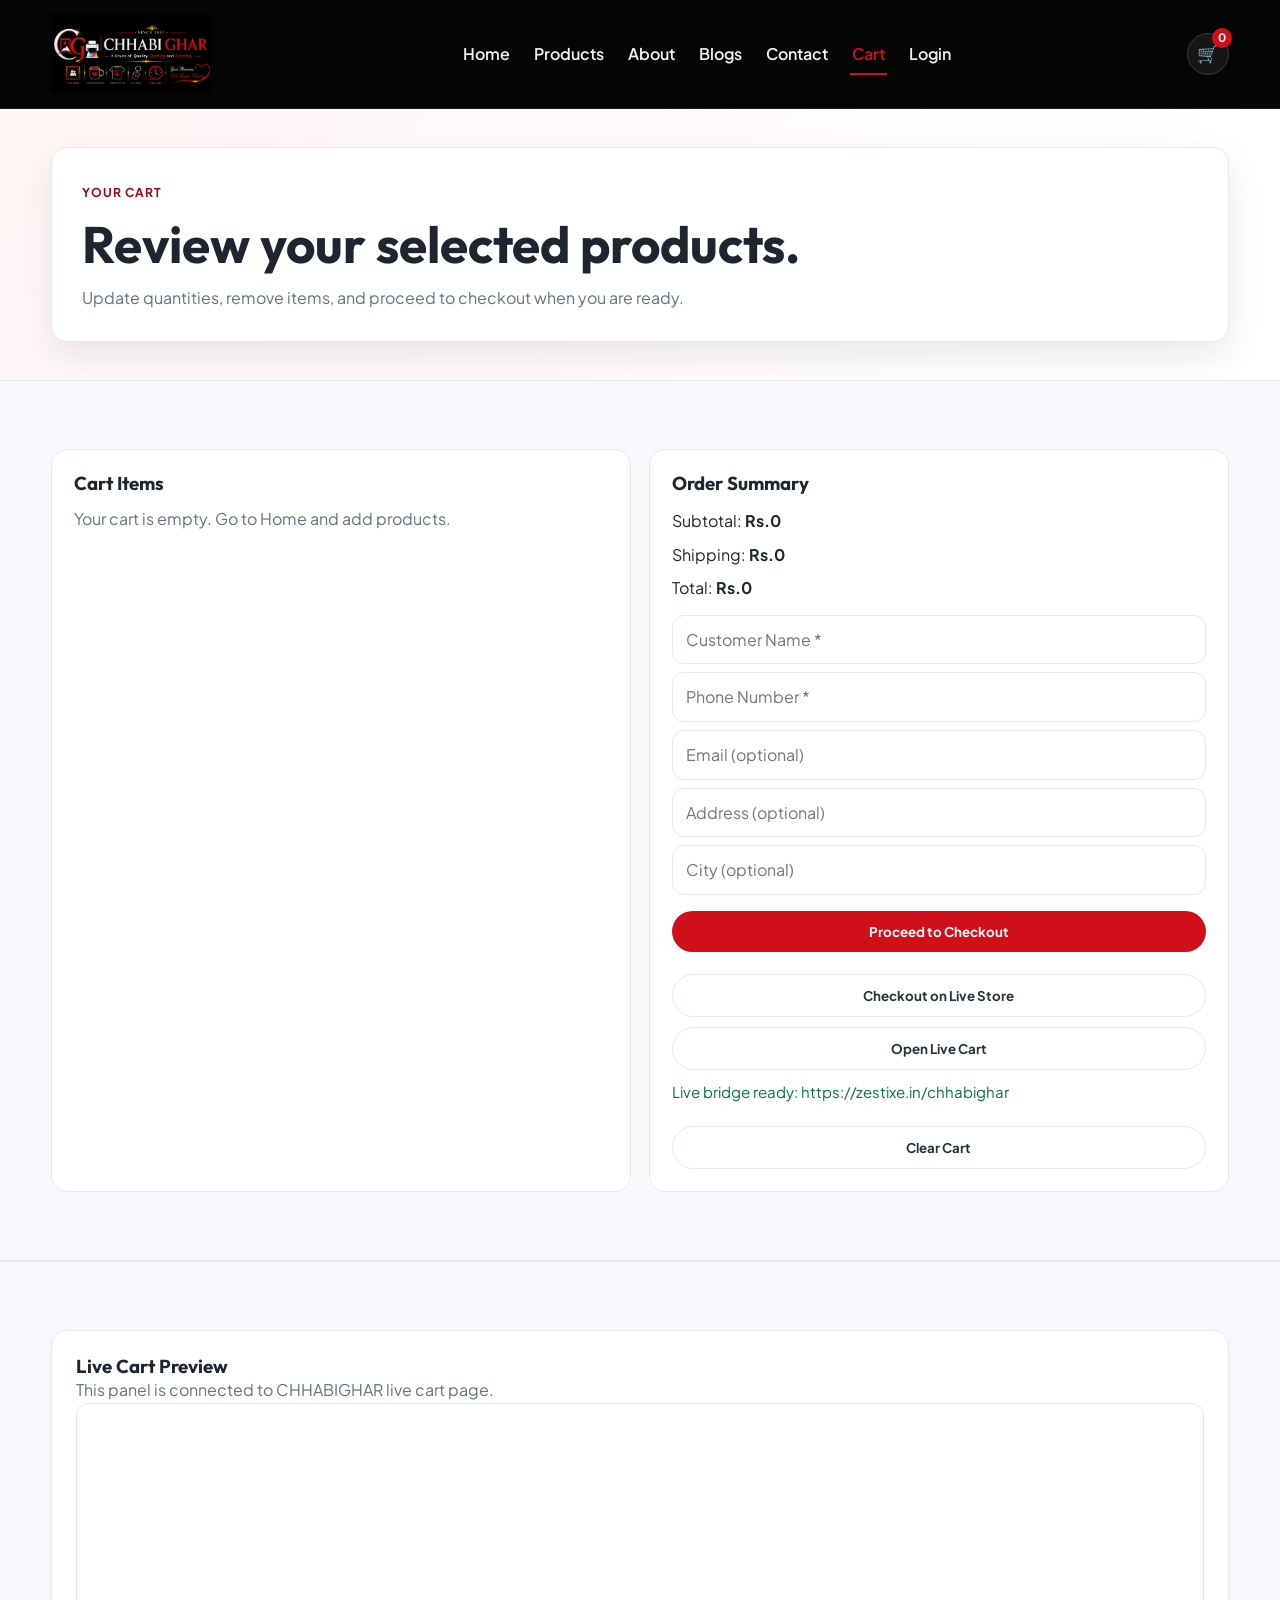
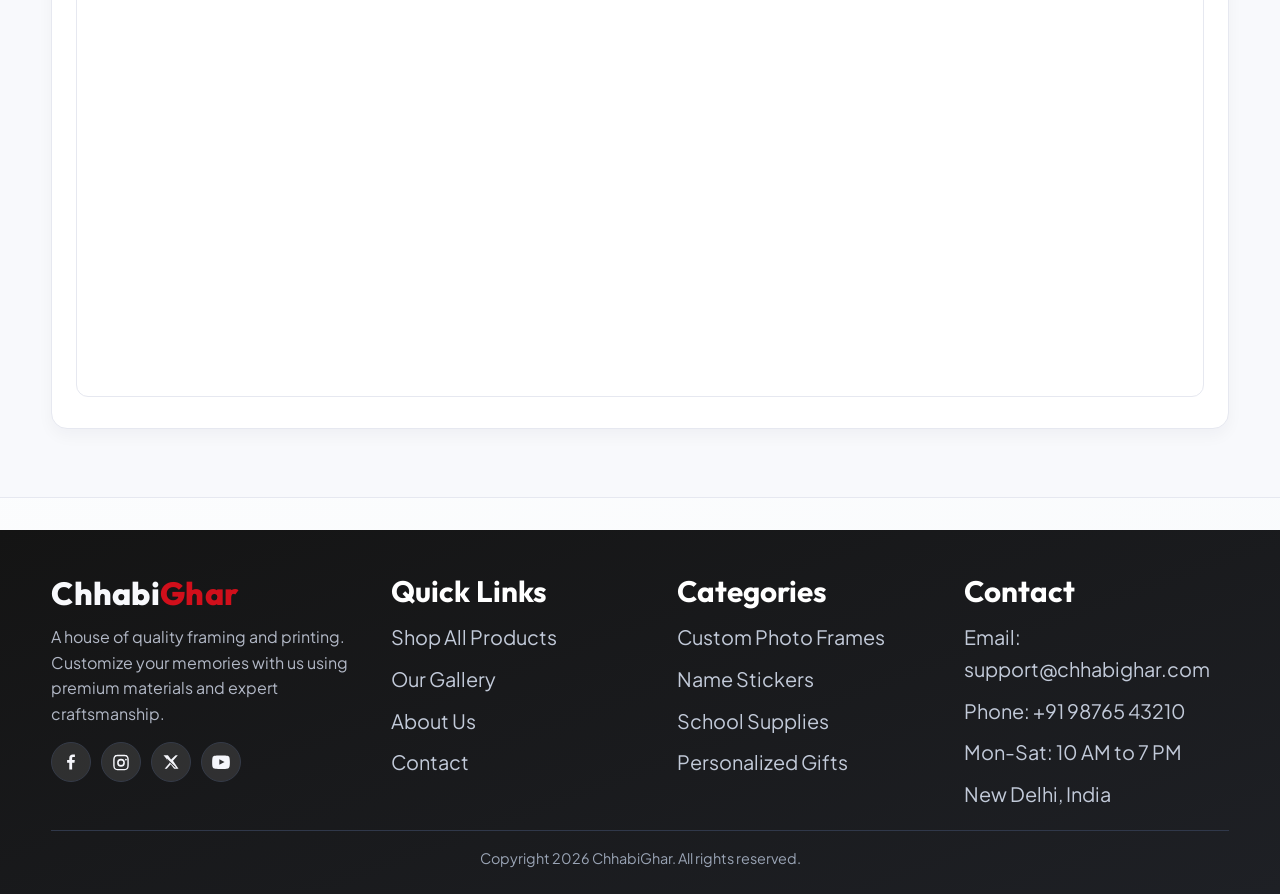
<file: cart.html>
<!DOCTYPE html>
<html lang="en">
<head>
  <meta charset="UTF-8" />
  <meta name="viewport" content="width=device-width, initial-scale=1.0" />
  <title>CG Prints | Cart</title>
  <link rel="preconnect" href="https://fonts.googleapis.com" />
  <link rel="preconnect" href="https://fonts.gstatic.com" crossorigin />
  <link href="https://fonts.googleapis.com/css2?family=Outfit:wght@300;400;500;600;700;800&family=Plus+Jakarta+Sans:wght@400;500;600;700&display=swap" rel="stylesheet" />
  <link rel="stylesheet" href="styles.css" />
</head>
<body>
  <header>
    <div class="container header-main">
      <a class="brand" href="index.html" aria-label="CG Prints Home">
        <img src="CG p LOGO (1).png" alt="CG Prints Logo" />
      </a>
      <nav>
        <ul>
          <li><a href="index.html">Home</a></li>
          <li><a href="products.html">Products</a></li>
          <li><a href="about.html">About</a></li>
          <li><a href="blogs.html">Blogs</a></li>
          <li><a href="contact.html">Contact</a></li>
          <li><a class="active" href="cart.html">Cart</a></li>
          <li class="nav-login-item"><a href="login.html">Login</a></li>
        </ul>
      </nav>
      <div class="header-actions">
        <button class="icon-btn menu-toggle js-menu-toggle" type="button" aria-label="Toggle menu" aria-expanded="false">&#9776;</button>
        <a class="icon-btn" href="cart.html" aria-label="Open cart">
          <span>&#128722;</span>
          <span class="cart-count js-cart-count">0</span>
        </a>
      </div>
    </div>
  </header>

  <main>
    <section class="page-hero">
      <div class="container">
        <div class="panel">
          <span class="eyebrow">Your Cart</span>
          <h1>Review your selected products.</h1>
          <p class="list-muted">Update quantities, remove items, and proceed to checkout when you are ready.</p>
        </div>
      </div>
    </section>

    <section class="categories">
      <div class="container cart-layout">
        <div class="cart-panel">
          <h3>Cart Items</h3>
          <div id="cartItems" style="margin-top: 12px;"></div>
        </div>

        <div class="cart-panel">
          <h3>Order Summary</h3>
          <div style="margin-top: 14px; display: grid; gap: 8px;">
            <p>Subtotal: <strong>Rs.<span id="cartSubtotal">0</span></strong></p>
            <p>Shipping: <strong>Rs.<span id="shipping">0</span></strong></p>
            <p>Total: <strong>Rs.<span id="cartTotal">0</span></strong></p>
          </div>
          <div class="checkout-fields">
            <input id="checkoutName" type="text" placeholder="Customer Name *" />
            <input id="checkoutPhone" type="text" placeholder="Phone Number *" />
            <input id="checkoutEmail" type="email" placeholder="Email (optional)" />
            <input id="checkoutAddress" type="text" placeholder="Address (optional)" />
            <input id="checkoutCity" type="text" placeholder="City (optional)" />
          </div>
          <button id="checkoutBtn" class="btn btn-primary" style="margin-top: 16px; width: 100%;">Proceed to Checkout</button>
          <p id="checkoutMessage" class="api-status"></p>
          <button id="liveCheckoutBtn" class="btn btn-light" style="margin-top: 10px; width: 100%;">Checkout on Live Store</button>
          <button id="liveCartBtn" class="btn btn-light" style="margin-top: 10px; width: 100%;">Open Live Cart</button>
          <p id="liveCartStatus" class="api-status">Live cart bridge ready.</p>
          <button id="clearCart" class="btn btn-light" style="margin-top: 10px; width: 100%;">Clear Cart</button>
        </div>
      </div>
    </section>

    <section class="categories">
      <div class="container">
        <div class="panel">
          <h3>Live Cart Preview</h3>
          <p class="list-muted">This panel is connected to CHHABIGHAR live cart page.</p>
          <iframe id="liveCartFrame" title="Live Cart" style="width: 100%; min-height: 66vh; border: 1px solid var(--line); border-radius: 12px;" loading="lazy"></iframe>
        </div>
      </div>
    </section>
  </main>
  <footer class="site-footer">
    <div class="container">
      <div class="footer-grid-premium">
        <div class="footer-brand-panel">
          <div class="footer-brand-row">
            <h3>Chhabi<span>Ghar</span></h3>
          </div>
          <p>A house of quality framing and printing. Customize your memories with us using premium materials and expert craftsmanship.</p>
          <div class="social-links" aria-label="Social links">
            <a href="https://www.facebook.com/" target="_blank" rel="noopener" aria-label="Facebook">
              <svg viewBox="0 0 24 24" aria-hidden="true"><path d="M13.5 22V12.9h3.1l.5-3.6h-3.6V7c0-1 .3-1.7 1.8-1.7h1.9V2.1c-.3 0-1.5-.1-2.8-.1-2.8 0-4.7 1.7-4.7 4.9v2.4H6.8v3.6h2.9V22h3.8z"/></svg>
            </a>
            <a href="https://www.instagram.com/" target="_blank" rel="noopener" aria-label="Instagram">
              <svg viewBox="0 0 24 24" aria-hidden="true"><path d="M12 2.2c3.2 0 3.6 0 4.8.1 1.2.1 1.8.3 2.3.5.7.3 1.1.6 1.6 1.1.5.5.8.9 1.1 1.6.2.5.4 1.1.5 2.3.1 1.2.1 1.6.1 4.8s0 3.6-.1 4.8c-.1 1.2-.3 1.8-.5 2.3-.3.7-.6 1.1-1.1 1.6-.5.5-.9.8-1.6 1.1-.5.2-1.1.4-2.3.5-1.2.1-1.6.1-4.8.1s-3.6 0-4.8-.1c-1.2-.1-1.8-.3-2.3-.5-.7-.3-1.1-.6-1.6-1.1-.5-.5-.8-.9-1.1-1.6-.2-.5-.4-1.1-.5-2.3-.1-1.2-.1-1.6-.1-4.8s0-3.6.1-4.8c.1-1.2.3-1.8.5-2.3.3-.7.6-1.1 1.1-1.6.5-.5.9-.8 1.6-1.1.5-.2 1.1-.4 2.3-.5 1.2-.1 1.6-.1 4.8-.1zm0 2.1c-3.1 0-3.4 0-4.7.1-.9 0-1.4.2-1.7.3-.4.2-.7.3-1 .7-.3.3-.5.6-.7 1-.1.3-.3.8-.3 1.7-.1 1.3-.1 1.7-.1 4.7s0 3.4.1 4.7c0 .9.2 1.4.3 1.7.2.4.3.7.7 1 .3.3.6.5 1 .7.3.1.8.3 1.7.3 1.3.1 1.7.1 4.7.1s3.4 0 4.7-.1c.9 0 1.4-.2 1.7-.3.4-.2.7-.3 1-.7.3-.3.5-.6.7-1 .1-.3.3-.8.3-1.7.1-1.3.1-1.7.1-4.7s0-3.4-.1-4.7c0-.9-.2-1.4-.3-1.7-.2-.4-.3-.7-.7-1-.3-.3-.6-.5-1-.7-.3-.1-.8-.3-1.7-.3-1.3-.1-1.7-.1-4.7-.1zm0 3.5a5.2 5.2 0 1 1 0 10.4 5.2 5.2 0 0 1 0-10.4zm0 2.1a3.1 3.1 0 1 0 0 6.2 3.1 3.1 0 0 0 0-6.2zm6.6-2.4a1.2 1.2 0 1 1 0 2.4 1.2 1.2 0 0 1 0-2.4z"/></svg>
            </a>
            <a href="https://x.com/" target="_blank" rel="noopener" aria-label="X">
              <svg viewBox="0 0 24 24" aria-hidden="true"><path d="M18.2 3h2.9l-6.4 7.3L22 21h-5.8l-4.6-6-5.2 6H3.5l6.9-7.9L2 3h5.9l4.2 5.5L18.2 3zm-1 16.3h1.6L7 7.6H5.3l11.9 11.7z"/></svg>
            </a>
            <a href="https://www.youtube.com/" target="_blank" rel="noopener" aria-label="YouTube">
              <svg viewBox="0 0 24 24" aria-hidden="true"><path d="M23.5 7.2s-.2-1.7-.9-2.5c-.8-1-1.8-1-2.3-1.1C17.1 3.3 12 3.3 12 3.3h0s-5.1 0-8.3.3c-.5.1-1.5.1-2.3 1.1C.7 5.5.5 7.2.5 7.2S.2 9.2.2 11.3v1.9c0 2.1.3 4.1.3 4.1s.2 1.7.9 2.5c.8 1 1.9 1 2.4 1.1 1.7.2 7.2.3 8.2.3 0 0 5.1 0 8.3-.3.5-.1 1.5-.1 2.3-1.1.7-.8.9-2.5.9-2.5s.3-2 .3-4.1v-1.9c0-2.1-.3-4.1-.3-4.1zM9.8 15.6V8.4l6.9 3.6-6.9 3.6z"/></svg>
            </a>
          </div>
        </div>

        <div class="footer-col">
          <h3>Quick Links</h3>
          <ul>
            <li><a href="products.html">Shop All Products</a></li>
            <li><a href="blogs.html">Our Gallery</a></li>
            <li><a href="about.html">About Us</a></li>
            <li><a href="contact.html">Contact</a></li>
          </ul>
        </div>

        <div class="footer-col">
          <h3>Categories</h3>
          <ul>
            <li><a href="products.html">Custom Photo Frames</a></li>
            <li><a href="products.html">Name Stickers</a></li>
            <li><a href="products.html">School Supplies</a></li>
            <li><a href="products.html">Personalized Gifts</a></li>
          </ul>
        </div>

        <div class="footer-col">
          <h3>Contact</h3>
          <ul>
            <li>Email: support@chhabighar.com</li>
            <li>Phone: +91 98765 43210</li>
            <li>Mon-Sat: 10 AM to 7 PM</li>
            <li>New Delhi, India</li>
          </ul>
        </div>
      </div>
      <p class="copyright">Copyright 2026 ChhabiGhar. All rights reserved.</p>
    </div>
  </footer>
  <nav class="fixed-bottom-nav">
    <a href="index.html" class="nav-icon" aria-label="Home" data-nav="home">
      <svg class="nav-svg" viewBox="0 0 24 24" aria-hidden="true"><path d="M3 10.5 12 3l9 7.5"/><path d="M5.5 9.5V21h13V9.5"/><path d="M9.5 21v-6h5v6"/></svg>
    </a>
    <a href="products.html" class="nav-icon" aria-label="Products" data-nav="products">
      <svg class="nav-svg" viewBox="0 0 24 24" aria-hidden="true"><rect x="4" y="4" width="7" height="7" rx="1.5"/><rect x="13" y="4" width="7" height="7" rx="1.5"/><rect x="4" y="13" width="7" height="7" rx="1.5"/><rect x="13" y="13" width="7" height="7" rx="1.5"/></svg>
    </a>
    <a href="wishlist.html" class="nav-icon" aria-label="Wishlist" data-nav="wishlist">
      <svg class="nav-svg" viewBox="0 0 24 24" aria-hidden="true"><path d="M12 21s-6.5-4.2-9-8.2C.9 9.5 2.1 5.8 5.7 5.2A5.4 5.4 0 0 1 12 8a5.4 5.4 0 0 1 6.3-2.8c3.6.6 4.8 4.3 2.7 7.6C18.5 16.8 12 21 12 21Z"/></svg>
    </a>
    <a href="https://wa.me/919876543210" class="nav-icon nav-icon-whatsapp" aria-label="WhatsApp" target="_blank" rel="noopener" data-nav="whatsapp">
      <svg class="nav-svg" viewBox="0 0 24 24" aria-hidden="true"><path d="M20.5 11.7A8.5 8.5 0 0 1 7.8 19l-3.3 1 1.1-3.2A8.5 8.5 0 1 1 20.5 11.7Z"/><path d="M9.1 9.4c.2-.4.4-.4.6-.4h.5c.2 0 .4 0 .5.4.2.4.8 2 .9 2.1.1.2.1.3 0 .5l-.4.6c-.1.1-.2.3 0 .5.2.4.8 1.3 1.8 2.1 1.2.9 2.2 1.2 2.5 1.4.2.1.4.1.5 0l.8-.9c.1-.2.3-.2.5-.1l2.2 1.1c.2.1.4.2.4.4 0 .2-.2 1.3-.9 1.8-.6.5-1.3.6-1.8.6-.4 0-1-.1-1.7-.4-2.9-1.3-4.8-4.4-5-4.8-.2-.3-1.2-1.6-1.2-3 0-1.4.7-2.1.9-2.4Z"/></svg>
    </a>
  </nav>
<script src="api-config.js?v=20260510-6"></script>
  <script src="app.js?v=20260510-6"></script>
  <script src="cart.js?v=20260510-6"></script>
</body>
</html>
</file>
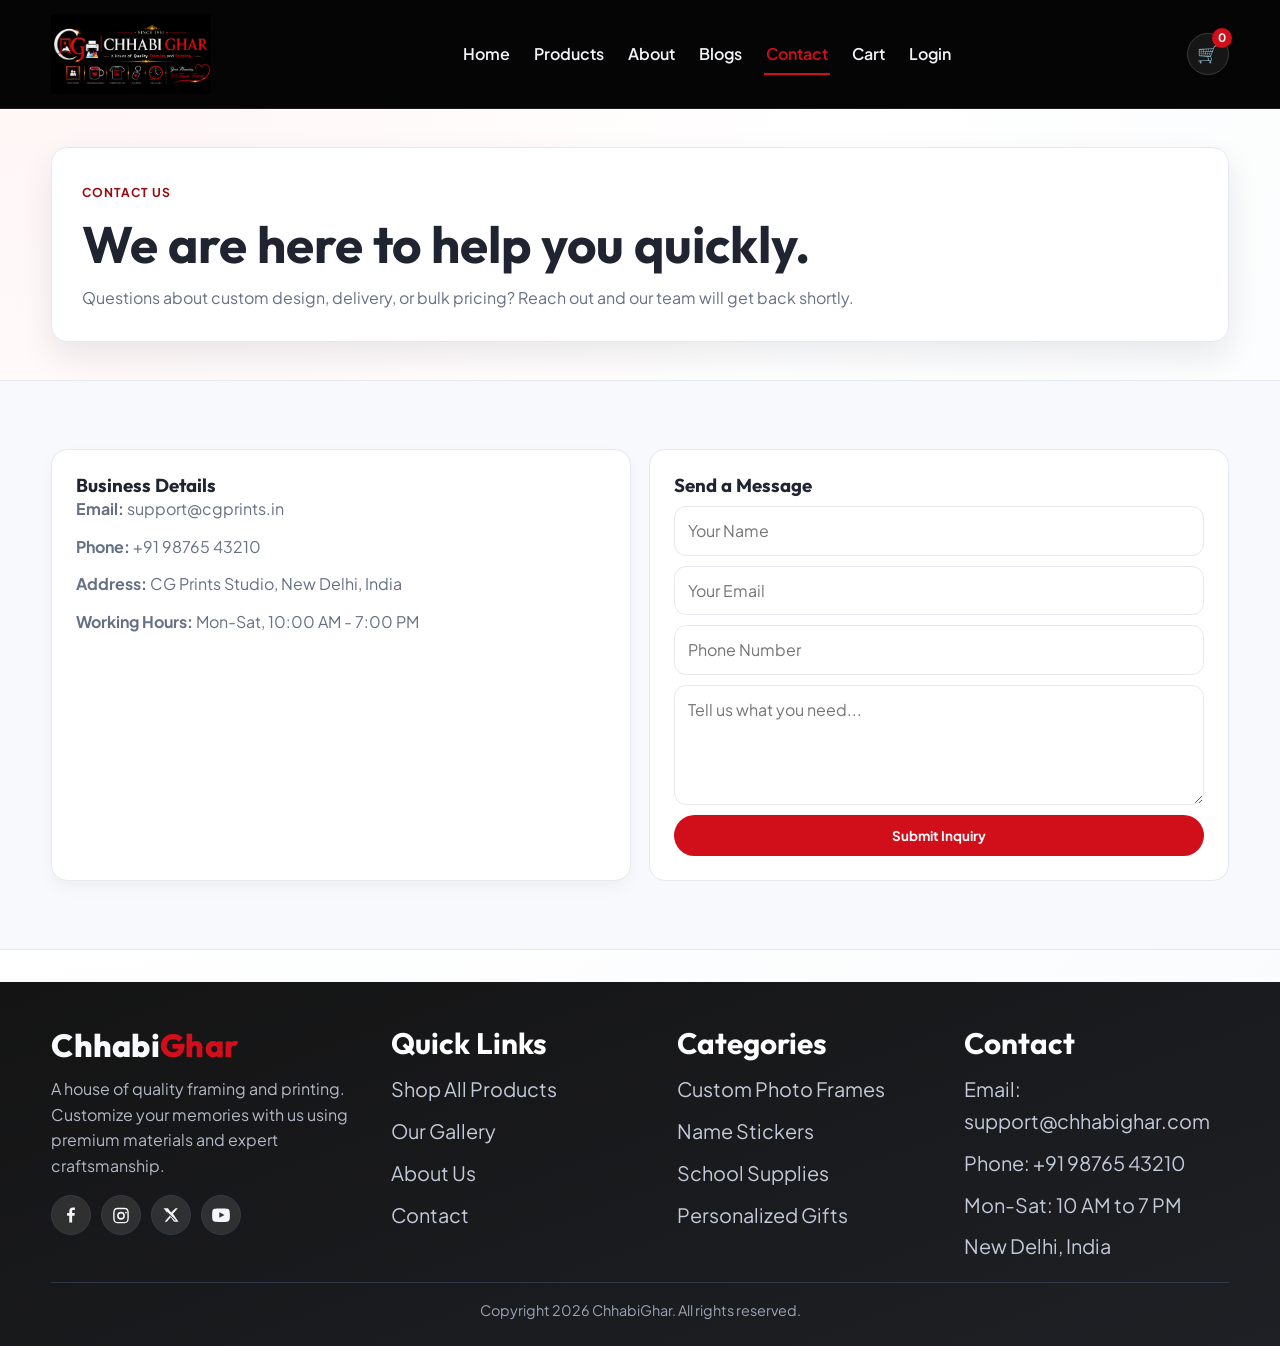
<file: contact.html>
<!DOCTYPE html>
<html lang="en">
<head>
  <meta charset="UTF-8" />
  <meta name="viewport" content="width=device-width, initial-scale=1.0" />
  <title>CG Prints | Contact</title>
  <link rel="preconnect" href="https://fonts.googleapis.com" />
  <link rel="preconnect" href="https://fonts.gstatic.com" crossorigin />
  <link href="https://fonts.googleapis.com/css2?family=Outfit:wght@300;400;500;600;700;800&family=Plus+Jakarta+Sans:wght@400;500;600;700&display=swap" rel="stylesheet" />
  <link rel="stylesheet" href="styles.css" />
</head>
<body>
  <header>
    <div class="container header-main">
      <a class="brand" href="index.html" aria-label="CG Prints Home">
        <img src="CG p LOGO (1).png" alt="CG Prints Logo" />
      </a>
      <nav>
        <ul>
          <li><a href="index.html">Home</a></li>
          <li><a href="products.html">Products</a></li>
          <li><a href="about.html">About</a></li>
          <li><a href="blogs.html">Blogs</a></li>
          <li><a class="active" href="contact.html">Contact</a></li>
          <li><a href="cart.html">Cart</a></li>
          <li class="nav-login-item"><a href="login.html">Login</a></li>
        </ul>
      </nav>
      <div class="header-actions">
        <button class="icon-btn menu-toggle js-menu-toggle" type="button" aria-label="Toggle menu" aria-expanded="false">&#9776;</button>
        <a class="icon-btn" href="cart.html" aria-label="Open cart">
          <span>&#128722;</span>
          <span class="cart-count js-cart-count">0</span>
        </a>
      </div>
    </div>
  </header>

  <main>
    <section class="page-hero">
      <div class="container">
        <div class="panel">
          <span class="eyebrow">Contact Us</span>
          <h1>We are here to help you quickly.</h1>
          <p class="list-muted">Questions about custom design, delivery, or bulk pricing? Reach out and our team will get back shortly.</p>
        </div>
      </div>
    </section>

    <section class="categories">
      <div class="container contact-grid">
        <div class="panel">
          <h3>Business Details</h3>
          <div class="contact-list">
            <p><strong>Email:</strong> support@cgprints.in</p>
            <p><strong>Phone:</strong> +91 98765 43210</p>
            <p><strong>Address:</strong> CG Prints Studio, New Delhi, India</p>
            <p><strong>Working Hours:</strong> Mon-Sat, 10:00 AM - 7:00 PM</p>
          </div>
        </div>

        <form class="contact-form js-demo-form">
          <h3>Send a Message</h3>
          <input type="text" placeholder="Your Name" required />
          <input type="email" placeholder="Your Email" required />
          <input type="tel" placeholder="Phone Number" />
          <textarea placeholder="Tell us what you need..."></textarea>
          <button class="btn btn-primary" type="submit">Submit Inquiry</button>
        </form>
      </div>
    </section>
  </main>
  <footer class="site-footer">
    <div class="container">
      <div class="footer-grid-premium">
        <div class="footer-brand-panel">
          <div class="footer-brand-row">
            <h3>Chhabi<span>Ghar</span></h3>
          </div>
          <p>A house of quality framing and printing. Customize your memories with us using premium materials and expert craftsmanship.</p>
          <div class="social-links" aria-label="Social links">
            <a href="https://www.facebook.com/" target="_blank" rel="noopener" aria-label="Facebook">
              <svg viewBox="0 0 24 24" aria-hidden="true"><path d="M13.5 22V12.9h3.1l.5-3.6h-3.6V7c0-1 .3-1.7 1.8-1.7h1.9V2.1c-.3 0-1.5-.1-2.8-.1-2.8 0-4.7 1.7-4.7 4.9v2.4H6.8v3.6h2.9V22h3.8z"/></svg>
            </a>
            <a href="https://www.instagram.com/" target="_blank" rel="noopener" aria-label="Instagram">
              <svg viewBox="0 0 24 24" aria-hidden="true"><path d="M12 2.2c3.2 0 3.6 0 4.8.1 1.2.1 1.8.3 2.3.5.7.3 1.1.6 1.6 1.1.5.5.8.9 1.1 1.6.2.5.4 1.1.5 2.3.1 1.2.1 1.6.1 4.8s0 3.6-.1 4.8c-.1 1.2-.3 1.8-.5 2.3-.3.7-.6 1.1-1.1 1.6-.5.5-.9.8-1.6 1.1-.5.2-1.1.4-2.3.5-1.2.1-1.6.1-4.8.1s-3.6 0-4.8-.1c-1.2-.1-1.8-.3-2.3-.5-.7-.3-1.1-.6-1.6-1.1-.5-.5-.8-.9-1.1-1.6-.2-.5-.4-1.1-.5-2.3-.1-1.2-.1-1.6-.1-4.8s0-3.6.1-4.8c.1-1.2.3-1.8.5-2.3.3-.7.6-1.1 1.1-1.6.5-.5.9-.8 1.6-1.1.5-.2 1.1-.4 2.3-.5 1.2-.1 1.6-.1 4.8-.1zm0 2.1c-3.1 0-3.4 0-4.7.1-.9 0-1.4.2-1.7.3-.4.2-.7.3-1 .7-.3.3-.5.6-.7 1-.1.3-.3.8-.3 1.7-.1 1.3-.1 1.7-.1 4.7s0 3.4.1 4.7c0 .9.2 1.4.3 1.7.2.4.3.7.7 1 .3.3.6.5 1 .7.3.1.8.3 1.7.3 1.3.1 1.7.1 4.7.1s3.4 0 4.7-.1c.9 0 1.4-.2 1.7-.3.4-.2.7-.3 1-.7.3-.3.5-.6.7-1 .1-.3.3-.8.3-1.7.1-1.3.1-1.7.1-4.7s0-3.4-.1-4.7c0-.9-.2-1.4-.3-1.7-.2-.4-.3-.7-.7-1-.3-.3-.6-.5-1-.7-.3-.1-.8-.3-1.7-.3-1.3-.1-1.7-.1-4.7-.1zm0 3.5a5.2 5.2 0 1 1 0 10.4 5.2 5.2 0 0 1 0-10.4zm0 2.1a3.1 3.1 0 1 0 0 6.2 3.1 3.1 0 0 0 0-6.2zm6.6-2.4a1.2 1.2 0 1 1 0 2.4 1.2 1.2 0 0 1 0-2.4z"/></svg>
            </a>
            <a href="https://x.com/" target="_blank" rel="noopener" aria-label="X">
              <svg viewBox="0 0 24 24" aria-hidden="true"><path d="M18.2 3h2.9l-6.4 7.3L22 21h-5.8l-4.6-6-5.2 6H3.5l6.9-7.9L2 3h5.9l4.2 5.5L18.2 3zm-1 16.3h1.6L7 7.6H5.3l11.9 11.7z"/></svg>
            </a>
            <a href="https://www.youtube.com/" target="_blank" rel="noopener" aria-label="YouTube">
              <svg viewBox="0 0 24 24" aria-hidden="true"><path d="M23.5 7.2s-.2-1.7-.9-2.5c-.8-1-1.8-1-2.3-1.1C17.1 3.3 12 3.3 12 3.3h0s-5.1 0-8.3.3c-.5.1-1.5.1-2.3 1.1C.7 5.5.5 7.2.5 7.2S.2 9.2.2 11.3v1.9c0 2.1.3 4.1.3 4.1s.2 1.7.9 2.5c.8 1 1.9 1 2.4 1.1 1.7.2 7.2.3 8.2.3 0 0 5.1 0 8.3-.3.5-.1 1.5-.1 2.3-1.1.7-.8.9-2.5.9-2.5s.3-2 .3-4.1v-1.9c0-2.1-.3-4.1-.3-4.1zM9.8 15.6V8.4l6.9 3.6-6.9 3.6z"/></svg>
            </a>
          </div>
        </div>

        <div class="footer-col">
          <h3>Quick Links</h3>
          <ul>
            <li><a href="products.html">Shop All Products</a></li>
            <li><a href="blogs.html">Our Gallery</a></li>
            <li><a href="about.html">About Us</a></li>
            <li><a href="contact.html">Contact</a></li>
          </ul>
        </div>

        <div class="footer-col">
          <h3>Categories</h3>
          <ul>
            <li><a href="products.html">Custom Photo Frames</a></li>
            <li><a href="products.html">Name Stickers</a></li>
            <li><a href="products.html">School Supplies</a></li>
            <li><a href="products.html">Personalized Gifts</a></li>
          </ul>
        </div>

        <div class="footer-col">
          <h3>Contact</h3>
          <ul>
            <li>Email: support@chhabighar.com</li>
            <li>Phone: +91 98765 43210</li>
            <li>Mon-Sat: 10 AM to 7 PM</li>
            <li>New Delhi, India</li>
          </ul>
        </div>
      </div>
      <p class="copyright">Copyright 2026 ChhabiGhar. All rights reserved.</p>
    </div>
  </footer>
  <nav class="fixed-bottom-nav">
    <a href="index.html" class="nav-icon" aria-label="Home" data-nav="home">
      <svg class="nav-svg" viewBox="0 0 24 24" aria-hidden="true"><path d="M3 10.5 12 3l9 7.5"/><path d="M5.5 9.5V21h13V9.5"/><path d="M9.5 21v-6h5v6"/></svg>
    </a>
    <a href="products.html" class="nav-icon" aria-label="Products" data-nav="products">
      <svg class="nav-svg" viewBox="0 0 24 24" aria-hidden="true"><rect x="4" y="4" width="7" height="7" rx="1.5"/><rect x="13" y="4" width="7" height="7" rx="1.5"/><rect x="4" y="13" width="7" height="7" rx="1.5"/><rect x="13" y="13" width="7" height="7" rx="1.5"/></svg>
    </a>
    <a href="wishlist.html" class="nav-icon" aria-label="Wishlist" data-nav="wishlist">
      <svg class="nav-svg" viewBox="0 0 24 24" aria-hidden="true"><path d="M12 21s-6.5-4.2-9-8.2C.9 9.5 2.1 5.8 5.7 5.2A5.4 5.4 0 0 1 12 8a5.4 5.4 0 0 1 6.3-2.8c3.6.6 4.8 4.3 2.7 7.6C18.5 16.8 12 21 12 21Z"/></svg>
    </a>
    <a href="https://wa.me/919876543210" class="nav-icon nav-icon-whatsapp" aria-label="WhatsApp" target="_blank" rel="noopener" data-nav="whatsapp">
      <svg class="nav-svg" viewBox="0 0 24 24" aria-hidden="true"><path d="M20.5 11.7A8.5 8.5 0 0 1 7.8 19l-3.3 1 1.1-3.2A8.5 8.5 0 1 1 20.5 11.7Z"/><path d="M9.1 9.4c.2-.4.4-.4.6-.4h.5c.2 0 .4 0 .5.4.2.4.8 2 .9 2.1.1.2.1.3 0 .5l-.4.6c-.1.1-.2.3 0 .5.2.4.8 1.3 1.8 2.1 1.2.9 2.2 1.2 2.5 1.4.2.1.4.1.5 0l.8-.9c.1-.2.3-.2.5-.1l2.2 1.1c.2.1.4.2.4.4 0 .2-.2 1.3-.9 1.8-.6.5-1.3.6-1.8.6-.4 0-1-.1-1.7-.4-2.9-1.3-4.8-4.4-5-4.8-.2-.3-1.2-1.6-1.2-3 0-1.4.7-2.1.9-2.4Z"/></svg>
    </a>
  </nav>
<script src="app.js?v=20260510-6"></script>
</body>
</html>
</file>
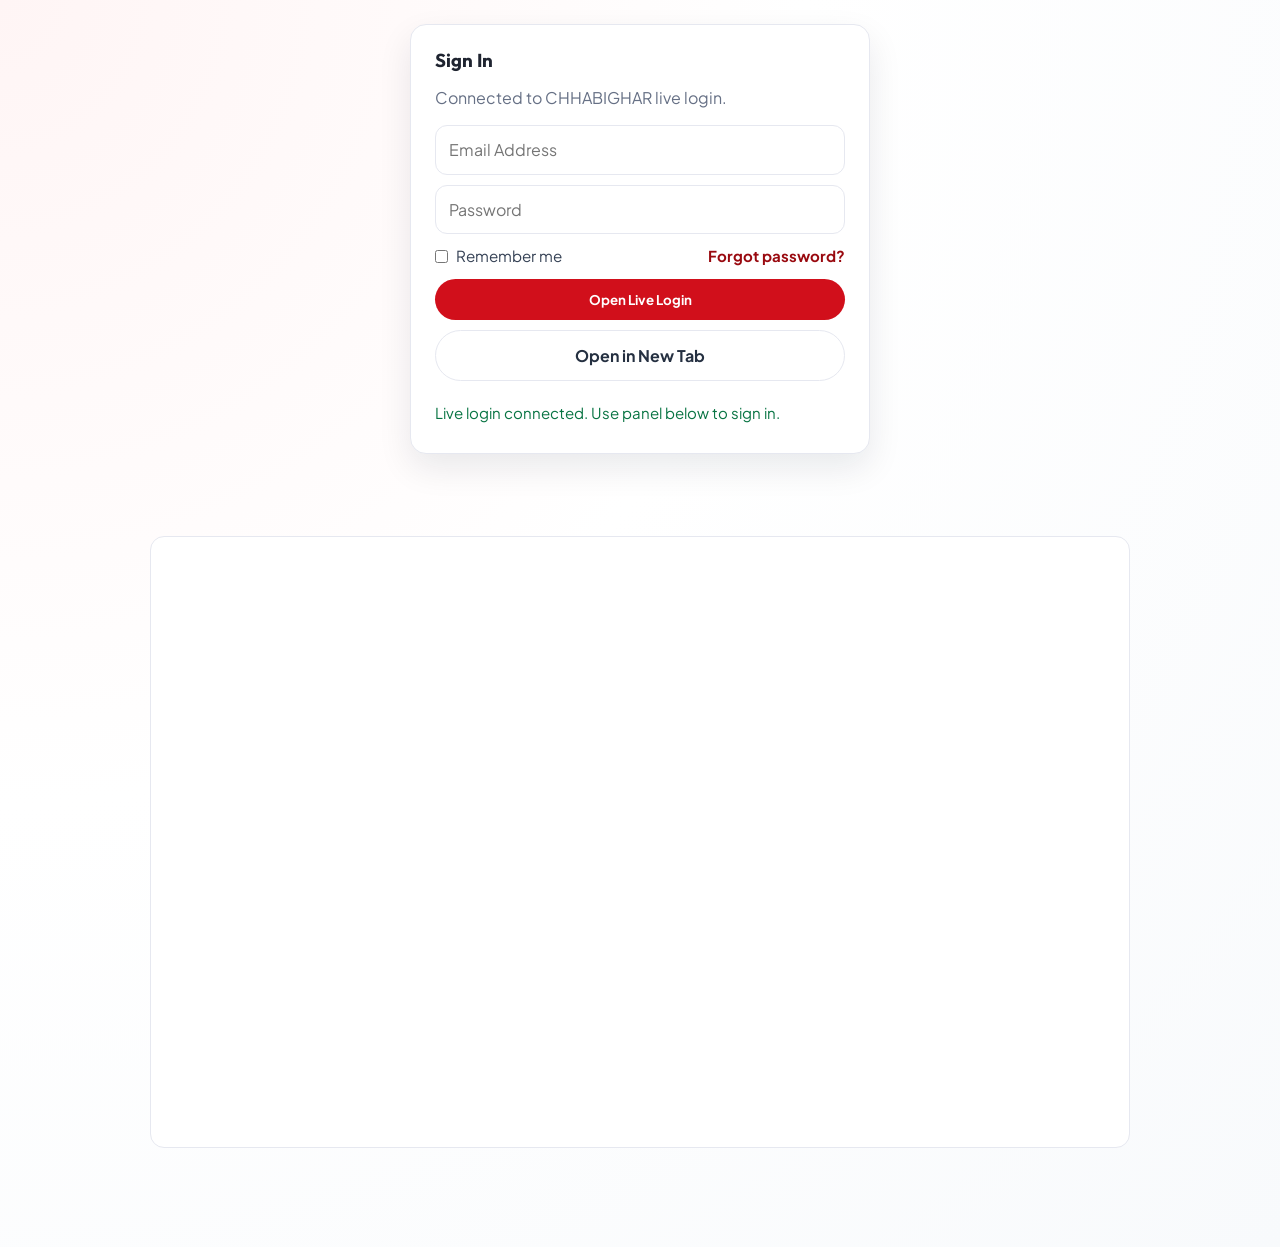
<file: login.html>
<!DOCTYPE html>
<html lang="en">
<head>
  <meta charset="UTF-8" />
  <meta name="viewport" content="width=device-width, initial-scale=1.0" />
  <title>CG Prints | Login</title>
  <link rel="preconnect" href="https://fonts.googleapis.com" />
  <link rel="preconnect" href="https://fonts.gstatic.com" crossorigin />
  <link href="https://fonts.googleapis.com/css2?family=Outfit:wght@300;400;500;600;700;800&family=Plus+Jakarta+Sans:wght@400;500;600;700&display=swap" rel="stylesheet" />
  <link rel="stylesheet" href="styles.css" />
  <style>
    body {
      padding-bottom: 0;
    }

    .login-only-wrap {
      min-height: 100vh;
      display: grid;
      place-items: center;
      padding: 24px;
    }

    .login-only-card {
      width: min(460px, 100%);
      box-shadow: var(--shadow);
    }

    .live-login-wrap {
      margin-top: 14px;
      width: min(980px, 100%);
    }

    .live-login-frame {
      width: 100%;
      min-height: 68vh;
      border: 1px solid var(--line);
      border-radius: 14px;
      background: #fff;
    }
  </style>
</head>
<body>
  <main class="login-only-wrap">
    <form class="contact-form auth-form js-login-form login-only-card">
      <h3>Sign In</h3>
      <p>Connected to CHHABIGHAR live login.</p>
      <input type="email" placeholder="Email Address" required />
      <input type="password" placeholder="Password" required />
      <div class="auth-help-row">
        <label class="auth-check">
          <input type="checkbox" />
          <span>Remember me</span>
        </label>
        <a href="contact.html" class="auth-link">Forgot password?</a>
      </div>
      <button class="btn btn-primary" type="submit">Open Live Login</button>
      <a id="openLiveLoginBtn" class="btn btn-light" href="https://zestixe.in/chhabighar/customer/login" target="_blank" rel="noopener">Open in New Tab</a>
      <p id="loginApiStatus" class="api-status">Preparing live login...</p>
    </form>
    <section class="live-login-wrap">
      <iframe
        id="liveLoginFrame"
        class="live-login-frame"
        src="https://zestixe.in/chhabighar/customer/login"
        title="CHHABIGHAR Live Login"
        loading="lazy"></iframe>
    </section>
  </main>
  <script src="api-config.js?v=20260510-6"></script>
  <script src="app.js?v=20260510-6"></script>
</body>
</html>
</file>
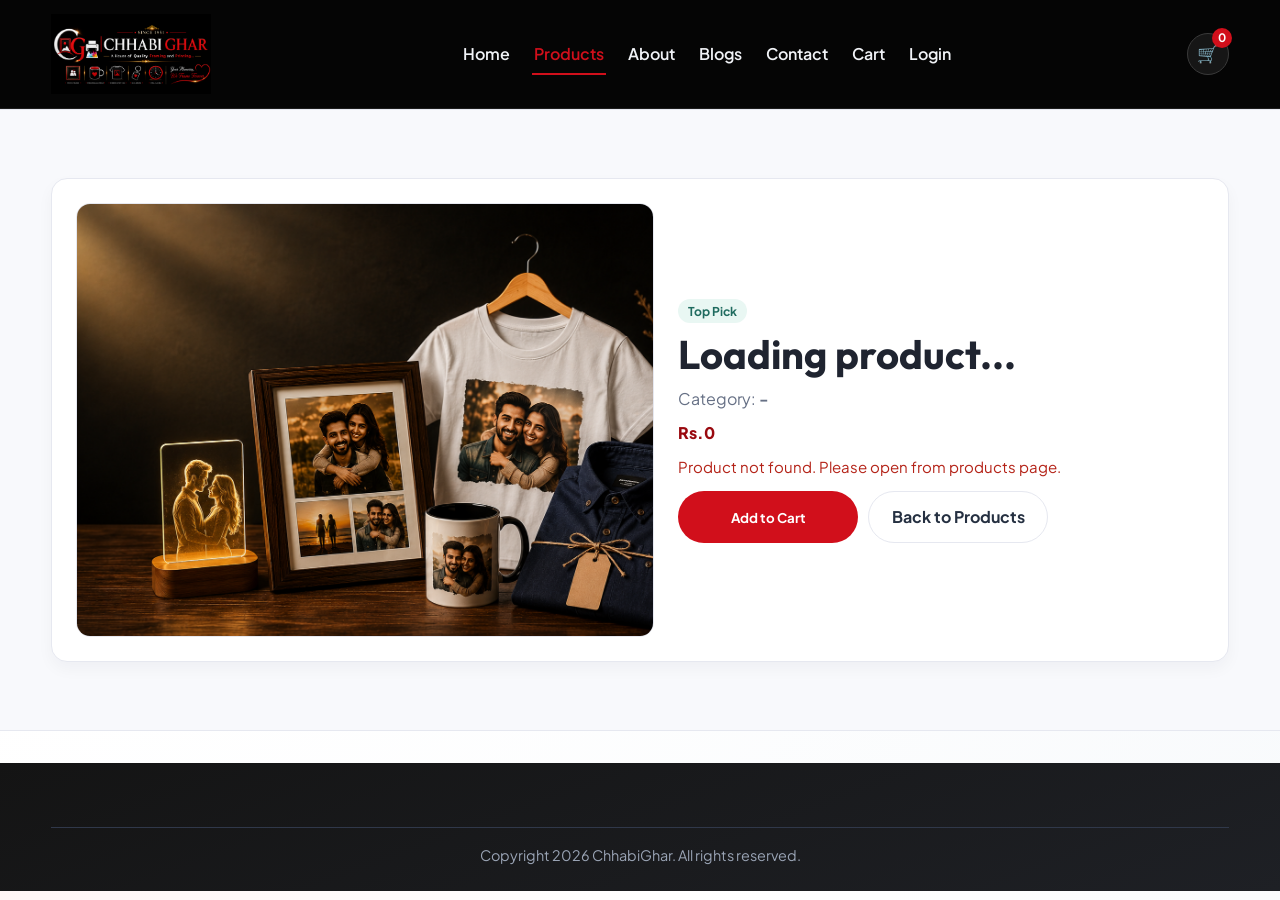
<file: product.html>
<!DOCTYPE html>
<html lang="en">
<head>
  <meta charset="UTF-8" />
  <meta name="viewport" content="width=device-width, initial-scale=1.0" />
  <title>CG Prints | Product</title>
  <link rel="preconnect" href="https://fonts.googleapis.com" />
  <link rel="preconnect" href="https://fonts.gstatic.com" crossorigin />
  <link href="https://fonts.googleapis.com/css2?family=Outfit:wght@300;400;500;600;700;800&family=Plus+Jakarta+Sans:wght@400;500;600;700&display=swap" rel="stylesheet" />
  <link rel="stylesheet" href="styles.css" />
</head>
<body>
  <header>
    <div class="container header-main">
      <a class="brand" href="index.html" aria-label="CG Prints Home">
        <img src="CG p LOGO (1).png" alt="CG Prints Logo" />
      </a>

      <nav>
        <ul>
          <li><a href="index.html">Home</a></li>
          <li><a class="active" href="products.html">Products</a></li>
          <li><a href="about.html">About</a></li>
          <li><a href="blogs.html">Blogs</a></li>
          <li><a href="contact.html">Contact</a></li>
          <li><a href="cart.html">Cart</a></li>
          <li class="nav-login-item"><a href="login.html">Login</a></li>
        </ul>
      </nav>

      <div class="header-actions">
        <button class="icon-btn menu-toggle js-menu-toggle" type="button" aria-label="Toggle menu" aria-expanded="false">&#9776;</button>
        <a class="icon-btn" href="cart.html" aria-label="Open cart">
          <span>&#128722;</span>
          <span class="cart-count js-cart-count">0</span>
        </a>
      </div>
    </div>
  </header>

  <main>
    <section class="categories">
      <div class="container">
        <div class="panel product-detail js-product-detail">
          <div class="product-detail-media">
            <img id="productDetailImage" src="banner/d1e43480-092e-4eba-93ea-4674bd090c20.png" alt="Product image" />
          </div>
          <div class="product-detail-body">
            <span class="chip" id="productDetailBadge">Top Pick</span>
            <h1 id="productDetailTitle">Loading product...</h1>
            <p class="product-detail-category">Category: <strong id="productDetailCategory">-</strong></p>
            <div class="price-row">
              <span class="price" id="productDetailPrice">Rs.0</span>
              <span class="old-price" id="productDetailOldPrice"></span>
            </div>
            <p id="productDetailStatus" class="api-status">Loading product details...</p>
            <div class="product-detail-actions">
              <button class="btn btn-primary js-add-to-cart" id="productDetailAddToCart">Add to Cart</button>
              <a class="btn btn-light" href="products.html">Back to Products</a>
            </div>
          </div>
        </div>
      </div>
    </section>
  </main>

  <footer class="site-footer">
    <div class="container">
      <p class="copyright">Copyright 2026 ChhabiGhar. All rights reserved.</p>
    </div>
  </footer>
  <script src="api-config.js?v=20260510-6"></script>
  <script src="app.js?v=20260510-6"></script>
</body>
</html>
</file>
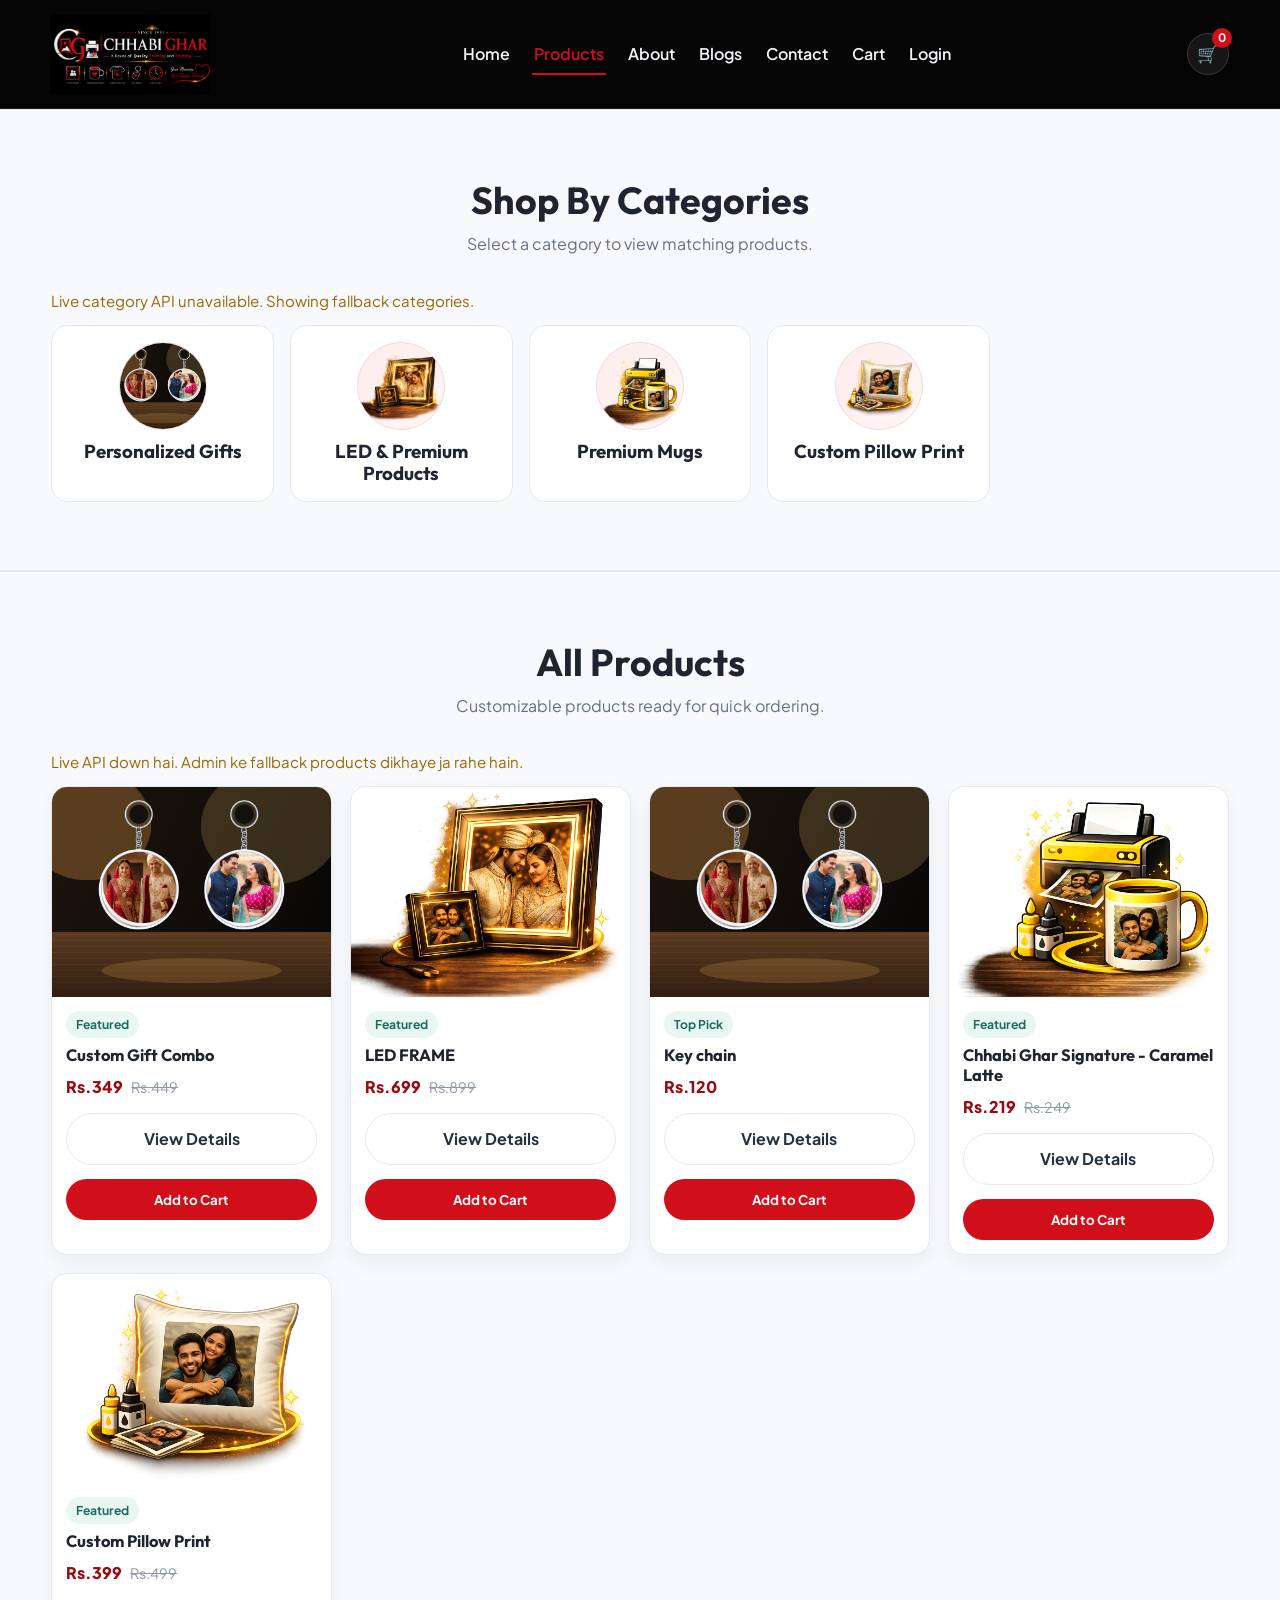
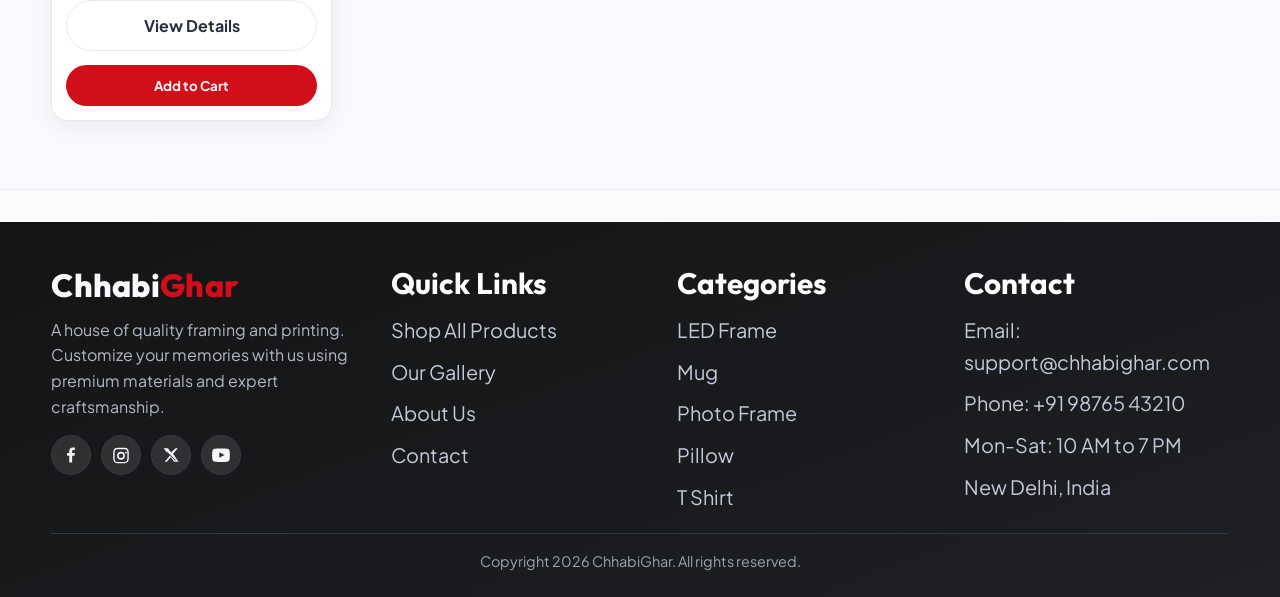
<file: products.html>
<!DOCTYPE html>
<html lang="en">
<head>
  <meta charset="UTF-8" />
  <meta name="viewport" content="width=device-width, initial-scale=1.0" />
  <title>CG Prints | Products</title>
  <link rel="preconnect" href="https://fonts.googleapis.com" />
  <link rel="preconnect" href="https://fonts.gstatic.com" crossorigin />
  <link href="https://fonts.googleapis.com/css2?family=Outfit:wght@300;400;500;600;700;800&family=Plus+Jakarta+Sans:wght@400;500;600;700&display=swap" rel="stylesheet" />
  <link rel="stylesheet" href="styles.css" />
</head>
<body>
  <header>
    <div class="container header-main">
      <a class="brand" href="index.html" aria-label="CG Prints Home">
        <img src="CG p LOGO (1).png" alt="CG Prints Logo" />
      </a>

      <nav>
        <ul>
          <li><a href="index.html">Home</a></li>
          <li><a class="active" href="products.html">Products</a></li>
          <li><a href="about.html">About</a></li>
          <li><a href="blogs.html">Blogs</a></li>
          <li><a href="contact.html">Contact</a></li>
          <li><a href="cart.html">Cart</a></li>
          <li class="nav-login-item"><a href="login.html">Login</a></li>
        </ul>
      </nav>

      <div class="header-actions">
        <button class="icon-btn menu-toggle js-menu-toggle" type="button" aria-label="Toggle menu" aria-expanded="false">&#9776;</button>
        <a class="icon-btn" href="cart.html" aria-label="Open cart">
          <span>&#128722;</span>
          <span class="cart-count js-cart-count">0</span>
        </a>
      </div>
    </div>
  </header>

  <main>
    <section class="categories categories-strip">
      <div class="container">
        <div class="section-head">
          <h2>Shop By Categories</h2>
          <p>Select a category to view matching products.</p>
        </div>
        <p id="categoriesStatus" class="api-status">Loading categories...</p>
        <div class="category-grid" id="categoriesGrid"></div>
      </div>
    </section>

    <section id="featured" class="categories">
      <div class="container">
        <div class="section-head">
          <h2>All Products</h2>
          <p>Customizable products ready for quick ordering.</p>
        </div>
        <p id="productsStatus" class="api-status">Loading products...</p>
        <div class="product-grid" id="featuredProducts"></div>
      </div>
    </section>
  </main>

  <footer class="site-footer">
    <div class="container">
      <div class="footer-grid-premium">
        <div class="footer-brand-panel">
          <div class="footer-brand-row">
            <h3>Chhabi<span>Ghar</span></h3>
          </div>
          <p>A house of quality framing and printing. Customize your memories with us using premium materials and expert craftsmanship.</p>
          <div class="social-links" aria-label="Social links">
            <a href="https://www.facebook.com/" target="_blank" rel="noopener" aria-label="Facebook">
              <svg viewBox="0 0 24 24" aria-hidden="true"><path d="M13.5 22V12.9h3.1l.5-3.6h-3.6V7c0-1 .3-1.7 1.8-1.7h1.9V2.1c-.3 0-1.5-.1-2.8-.1-2.8 0-4.7 1.7-4.7 4.9v2.4H6.8v3.6h2.9V22h3.8z"/></svg>
            </a>
            <a href="https://www.instagram.com/" target="_blank" rel="noopener" aria-label="Instagram">
              <svg viewBox="0 0 24 24" aria-hidden="true"><path d="M12 2.2c3.2 0 3.6 0 4.8.1 1.2.1 1.8.3 2.3.5.7.3 1.1.6 1.6 1.1.5.5.8.9 1.1 1.6.2.5.4 1.1.5 2.3.1 1.2.1 1.6.1 4.8s0 3.6-.1 4.8c-.1 1.2-.3 1.8-.5 2.3-.3.7-.6 1.1-1.1 1.6-.5.5-.9.8-1.6 1.1-.5.2-1.1.4-2.3.5-1.2.1-1.6.1-4.8.1s-3.6 0-4.8-.1c-1.2-.1-1.8-.3-2.3-.5-.7-.3-1.1-.6-1.6-1.1-.5-.5-.8-.9-1.1-1.6-.2-.5-.4-1.1-.5-2.3-.1-1.2-.1-1.6-.1-4.8s0-3.6.1-4.8c.1-1.2.3-1.8.5-2.3.3-.7.6-1.1 1.1-1.6.5-.5.9-.8 1.6-1.1.5-.2 1.1-.4 2.3-.5 1.2-.1 1.6-.1 4.8-.1zm0 2.1c-3.1 0-3.4 0-4.7.1-.9 0-1.4.2-1.7.3-.4.2-.7.3-1 .7-.3.3-.5.6-.7 1-.1.3-.3.8-.3 1.7-.1 1.3-.1 1.7-.1 4.7s0 3.4.1 4.7c0 .9.2 1.4.3 1.7.2.4.3.7.7 1 .3.3.6.5 1 .7.3.1.8.3 1.7.3 1.3.1 1.7.1 4.7.1s3.4 0 4.7-.1c.9 0 1.4-.2 1.7-.3.4-.2.7-.3 1-.7.3-.3.5-.6.7-1 .1-.3.3-.8.3-1.7.1-1.3.1-1.7.1-4.7s0-3.4-.1-4.7c0-.9-.2-1.4-.3-1.7-.2-.4-.3-.7-.7-1-.3-.3-.6-.5-1-.7-.3-.1-.8-.3-1.7-.3-1.3-.1-1.7-.1-4.7-.1zm0 3.5a5.2 5.2 0 1 1 0 10.4 5.2 5.2 0 0 1 0-10.4zm0 2.1a3.1 3.1 0 1 0 0 6.2 3.1 3.1 0 0 0 0-6.2zm6.6-2.4a1.2 1.2 0 1 1 0 2.4 1.2 1.2 0 0 1 0-2.4z"/></svg>
            </a>
            <a href="https://x.com/" target="_blank" rel="noopener" aria-label="X">
              <svg viewBox="0 0 24 24" aria-hidden="true"><path d="M18.2 3h2.9l-6.4 7.3L22 21h-5.8l-4.6-6-5.2 6H3.5l6.9-7.9L2 3h5.9l4.2 5.5L18.2 3zm-1 16.3h1.6L7 7.6H5.3l11.9 11.7z"/></svg>
            </a>
            <a href="https://www.youtube.com/" target="_blank" rel="noopener" aria-label="YouTube">
              <svg viewBox="0 0 24 24" aria-hidden="true"><path d="M23.5 7.2s-.2-1.7-.9-2.5c-.8-1-1.8-1-2.3-1.1C17.1 3.3 12 3.3 12 3.3h0s-5.1 0-8.3.3c-.5.1-1.5.1-2.3 1.1C.7 5.5.5 7.2.5 7.2S.2 9.2.2 11.3v1.9c0 2.1.3 4.1.3 4.1s.2 1.7.9 2.5c.8 1 1.9 1 2.4 1.1 1.7.2 7.2.3 8.2.3 0 0 5.1 0 8.3-.3.5-.1 1.5-.1 2.3-1.1.7-.8.9-2.5.9-2.5s.3-2 .3-4.1v-1.9c0-2.1-.3-4.1-.3-4.1zM9.8 15.6V8.4l6.9 3.6-6.9 3.6z"/></svg>
            </a>
          </div>
        </div>

        <div class="footer-col">
          <h3>Quick Links</h3>
          <ul>
            <li><a href="products.html">Shop All Products</a></li>
            <li><a href="blogs.html">Our Gallery</a></li>
            <li><a href="about.html">About Us</a></li>
            <li><a href="contact.html">Contact</a></li>
          </ul>
        </div>

        <div class="footer-col">
          <h3>Categories</h3>
          <ul>
            <li><a href="products.html?category=led-frame">LED Frame</a></li>
            <li><a href="products.html?category=mug">Mug</a></li>
            <li><a href="products.html?category=photo-frame">Photo Frame</a></li>
            <li><a href="products.html?category=pillow">Pillow</a></li>
            <li><a href="products.html?category=t-shirt">T Shirt</a></li>
          </ul>
        </div>

        <div class="footer-col">
          <h3>Contact</h3>
          <ul>
            <li>Email: support@chhabighar.com</li>
            <li>Phone: +91 98765 43210</li>
            <li>Mon-Sat: 10 AM to 7 PM</li>
            <li>New Delhi, India</li>
          </ul>
        </div>
      </div>
      <p class="copyright">Copyright 2026 ChhabiGhar. All rights reserved.</p>
    </div>
  </footer>
  <nav class="fixed-bottom-nav">
    <a href="index.html" class="nav-icon" aria-label="Home" data-nav="home">
      <svg class="nav-svg" viewBox="0 0 24 24" aria-hidden="true"><path d="M3 10.5 12 3l9 7.5"/><path d="M5.5 9.5V21h13V9.5"/><path d="M9.5 21v-6h5v6"/></svg>
    </a>
    <a href="products.html" class="nav-icon active" aria-label="Products" data-nav="products">
      <svg class="nav-svg" viewBox="0 0 24 24" aria-hidden="true"><rect x="4" y="4" width="7" height="7" rx="1.5"/><rect x="13" y="4" width="7" height="7" rx="1.5"/><rect x="4" y="13" width="7" height="7" rx="1.5"/><rect x="13" y="13" width="7" height="7" rx="1.5"/></svg>
    </a>
    <a href="wishlist.html" class="nav-icon" aria-label="Wishlist" data-nav="wishlist">
      <svg class="nav-svg" viewBox="0 0 24 24" aria-hidden="true"><path d="M12 21s-6.5-4.2-9-8.2C.9 9.5 2.1 5.8 5.7 5.2A5.4 5.4 0 0 1 12 8a5.4 5.4 0 0 1 6.3-2.8c3.6.6 4.8 4.3 2.7 7.6C18.5 16.8 12 21 12 21Z"/></svg>
    </a>
    <a href="https://wa.me/919876543210" class="nav-icon nav-icon-whatsapp" aria-label="WhatsApp" target="_blank" rel="noopener" data-nav="whatsapp">
      <svg class="nav-svg" viewBox="0 0 24 24" aria-hidden="true"><path d="M20.5 11.7A8.5 8.5 0 0 1 7.8 19l-3.3 1 1.1-3.2A8.5 8.5 0 1 1 20.5 11.7Z"/><path d="M9.1 9.4c.2-.4.4-.4.6-.4h.5c.2 0 .4 0 .5.4.2.4.8 2 .9 2.1.1.2.1.3 0 .5l-.4.6c-.1.1-.2.3 0 .5.2.4.8 1.3 1.8 2.1 1.2.9 2.2 1.2 2.5 1.4.2.1.4.1.5 0l.8-.9c.1-.2.3-.2.5-.1l2.2 1.1c.2.1.4.2.4.4 0 .2-.2 1.3-.9 1.8-.6.5-1.3.6-1.8.6-.4 0-1-.1-1.7-.4-2.9-1.3-4.8-4.4-5-4.8-.2-.3-1.2-1.6-1.2-3 0-1.4.7-2.1.9-2.4Z"/></svg>
    </a>
  </nav>
<script src="api-config.js?v=20260510-6"></script>
  <script src="app.js?v=20260510-6"></script>
</body>
</html>
</file>
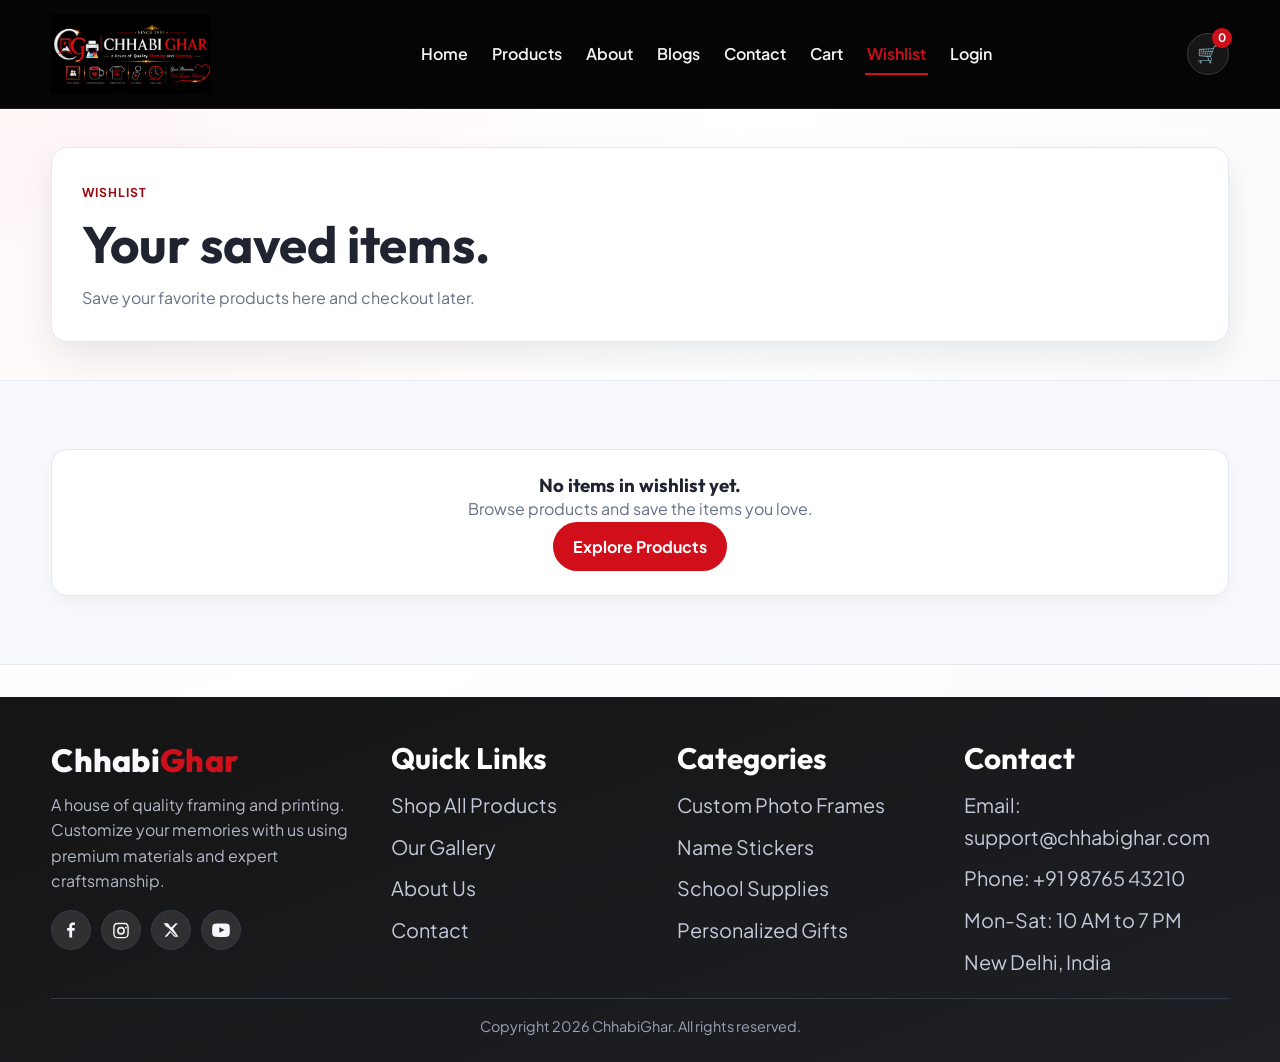
<file: wishlist.html>
<!DOCTYPE html>
<html lang="en">
<head>
  <meta charset="UTF-8" />
  <meta name="viewport" content="width=device-width, initial-scale=1.0" />
  <title>CG Prints | Wishlist</title>
  <link rel="preconnect" href="https://fonts.googleapis.com" />
  <link rel="preconnect" href="https://fonts.gstatic.com" crossorigin />
  <link href="https://fonts.googleapis.com/css2?family=Outfit:wght@300;400;500;600;700;800&family=Plus+Jakarta+Sans:wght@400;500;600;700&display=swap" rel="stylesheet" />
  <link rel="stylesheet" href="styles.css" />
</head>
<body>
  <header>
    <div class="container header-main">
      <a class="brand" href="index.html" aria-label="CG Prints Home">
        <img src="CG p LOGO (1).png" alt="CG Prints Logo" />
      </a>

      <nav>
        <ul>
          <li><a href="index.html">Home</a></li>
          <li><a href="products.html">Products</a></li>
          <li><a href="about.html">About</a></li>
          <li><a href="blogs.html">Blogs</a></li>
          <li><a href="contact.html">Contact</a></li>
          <li><a href="cart.html">Cart</a></li>
          <li><a class="active" href="wishlist.html">Wishlist</a></li>
          <li class="nav-login-item"><a href="login.html">Login</a></li>
        </ul>
      </nav>

      <div class="header-actions">
        <button class="icon-btn menu-toggle js-menu-toggle" type="button" aria-label="Toggle menu" aria-expanded="false">&#9776;</button>
        <a class="icon-btn" href="cart.html" aria-label="Open cart">
          <span>&#128722;</span>
          <span class="cart-count js-cart-count">0</span>
        </a>
      </div>
    </div>
  </header>

  <main>
    <section class="page-hero">
      <div class="container">
        <div class="panel">
          <span class="eyebrow">Wishlist</span>
          <h1>Your saved items.</h1>
          <p class="list-muted">Save your favorite products here and checkout later.</p>
        </div>
      </div>
    </section>

    <section class="categories">
      <div class="container">
        <div class="panel" style="text-align:center;">
          <h3>No items in wishlist yet.</h3>
          <p class="list-muted">Browse products and save the items you love.</p>
          <a class="btn btn-primary" href="products.html">Explore Products</a>
        </div>
      </div>
    </section>
  </main>

  <footer class="site-footer">
    <div class="container">
      <div class="footer-grid-premium">
        <div class="footer-brand-panel">
          <div class="footer-brand-row">
            <h3>Chhabi<span>Ghar</span></h3>
          </div>
          <p>A house of quality framing and printing. Customize your memories with us using premium materials and expert craftsmanship.</p>
          <div class="social-links" aria-label="Social links">
            <a href="https://www.facebook.com/" target="_blank" rel="noopener" aria-label="Facebook"><svg viewBox="0 0 24 24" aria-hidden="true"><path d="M13.5 22V12.9h3.1l.5-3.6h-3.6V7c0-1 .3-1.7 1.8-1.7h1.9V2.1c-.3 0-1.5-.1-2.8-.1-2.8 0-4.7 1.7-4.7 4.9v2.4H6.8v3.6h2.9V22h3.8z"/></svg></a>
            <a href="https://www.instagram.com/" target="_blank" rel="noopener" aria-label="Instagram"><svg viewBox="0 0 24 24" aria-hidden="true"><path d="M12 2.2c3.2 0 3.6 0 4.8.1 1.2.1 1.8.3 2.3.5.7.3 1.1.6 1.6 1.1.5.5.8.9 1.1 1.6.2.5.4 1.1.5 2.3.1 1.2.1 1.6.1 4.8s0 3.6-.1 4.8c-.1 1.2-.3 1.8-.5 2.3-.3.7-.6 1.1-1.1 1.6-.5.5-.9.8-1.6 1.1-.5.2-1.1.4-2.3.5-1.2.1-1.6.1-4.8.1s-3.6 0-4.8-.1c-1.2-.1-1.8-.3-2.3-.5-.7-.3-1.1-.6-1.6-1.1-.5-.5-.8-.9-1.1-1.6-.2-.5-.4-1.1-.5-2.3-.1-1.2-.1-1.6-.1-4.8s0-3.6.1-4.8c.1-1.2.3-1.8.5-2.3.3-.7.6-1.1 1.1-1.6.5-.5.9-.8 1.6-1.1.5-.2 1.1-.4 2.3-.5 1.2-.1 1.6-.1 4.8-.1zm0 2.1c-3.1 0-3.4 0-4.7.1-.9 0-1.4.2-1.7.3-.4.2-.7.3-1 .7-.3.3-.5.6-.7 1-.1.3-.3.8-.3 1.7-.1 1.3-.1 1.7-.1 4.7s0 3.4.1 4.7c0 .9.2 1.4.3 1.7.2.4.3.7.7 1 .3.3.6.5 1 .7.3.1.8.3 1.7.3 1.3.1 1.7.1 4.7.1s3.4 0 4.7-.1c.9 0 1.4-.2 1.7-.3.4-.2.7-.3 1-.7.3-.3.5-.6.7-1 .1-.3.3-.8.3-1.7.1-1.3.1-1.7.1-4.7s0-3.4-.1-4.7c0-.9-.2-1.4-.3-1.7-.2-.4-.3-.7-.7-1-.3-.3-.6-.5-1-.7-.3-.1-.8-.3-1.7-.3-1.3-.1-1.7-.1-4.7-.1zm0 3.5a5.2 5.2 0 1 1 0 10.4 5.2 5.2 0 0 1 0-10.4zm0 2.1a3.1 3.1 0 1 0 0 6.2 3.1 3.1 0 0 0 0-6.2zm6.6-2.4a1.2 1.2 0 1 1 0 2.4 1.2 1.2 0 0 1 0-2.4z"/></svg></a>
            <a href="https://x.com/" target="_blank" rel="noopener" aria-label="X"><svg viewBox="0 0 24 24" aria-hidden="true"><path d="M18.2 3h2.9l-6.4 7.3L22 21h-5.8l-4.6-6-5.2 6H3.5l6.9-7.9L2 3h5.9l4.2 5.5L18.2 3zm-1 16.3h1.6L7 7.6H5.3l11.9 11.7z"/></svg></a>
            <a href="https://www.youtube.com/" target="_blank" rel="noopener" aria-label="YouTube"><svg viewBox="0 0 24 24" aria-hidden="true"><path d="M23.5 7.2s-.2-1.7-.9-2.5c-.8-1-1.8-1-2.3-1.1C17.1 3.3 12 3.3 12 3.3h0s-5.1 0-8.3.3c-.5.1-1.5.1-2.3 1.1C.7 5.5.5 7.2.5 7.2S.2 9.2.2 11.3v1.9c0 2.1.3 4.1.3 4.1s.2 1.7.9 2.5c.8 1 1.9 1 2.4 1.1 1.7.2 7.2.3 8.2.3 0 0 5.1 0 8.3-.3.5-.1 1.5-.1 2.3-1.1.7-.8.9-2.5.9-2.5s.3-2 .3-4.1v-1.9c0-2.1-.3-4.1-.3-4.1zM9.8 15.6V8.4l6.9 3.6-6.9 3.6z"/></svg></a>
          </div>
        </div>

        <div class="footer-col">
          <h3>Quick Links</h3>
          <ul>
            <li><a href="products.html">Shop All Products</a></li>
            <li><a href="blogs.html">Our Gallery</a></li>
            <li><a href="about.html">About Us</a></li>
            <li><a href="contact.html">Contact</a></li>
          </ul>
        </div>

        <div class="footer-col">
          <h3>Categories</h3>
          <ul>
            <li><a href="products.html">Custom Photo Frames</a></li>
            <li><a href="products.html">Name Stickers</a></li>
            <li><a href="products.html">School Supplies</a></li>
            <li><a href="products.html">Personalized Gifts</a></li>
          </ul>
        </div>

        <div class="footer-col">
          <h3>Contact</h3>
          <ul>
            <li>Email: support@chhabighar.com</li>
            <li>Phone: +91 98765 43210</li>
            <li>Mon-Sat: 10 AM to 7 PM</li>
            <li>New Delhi, India</li>
          </ul>
        </div>
      </div>
      <p class="copyright">Copyright 2026 ChhabiGhar. All rights reserved.</p>
    </div>
  </footer>

  <nav class="fixed-bottom-nav">
    <a href="index.html" class="nav-icon" aria-label="Home" data-nav="home">
      <svg class="nav-svg" viewBox="0 0 24 24" aria-hidden="true"><path d="M3 10.5 12 3l9 7.5"/><path d="M5.5 9.5V21h13V9.5"/><path d="M9.5 21v-6h5v6"/></svg>
    </a>
    <a href="products.html" class="nav-icon" aria-label="Products" data-nav="products">
      <svg class="nav-svg" viewBox="0 0 24 24" aria-hidden="true"><rect x="4" y="4" width="7" height="7" rx="1.5"/><rect x="13" y="4" width="7" height="7" rx="1.5"/><rect x="4" y="13" width="7" height="7" rx="1.5"/><rect x="13" y="13" width="7" height="7" rx="1.5"/></svg>
    </a>
    <a href="wishlist.html" class="nav-icon active" aria-label="Wishlist" data-nav="wishlist">
      <svg class="nav-svg" viewBox="0 0 24 24" aria-hidden="true"><path d="M12 21s-6.5-4.2-9-8.2C.9 9.5 2.1 5.8 5.7 5.2A5.4 5.4 0 0 1 12 8a5.4 5.4 0 0 1 6.3-2.8c3.6.6 4.8 4.3 2.7 7.6C18.5 16.8 12 21 12 21Z"/></svg>
    </a>
    <a href="https://wa.me/919876543210" class="nav-icon nav-icon-whatsapp" aria-label="WhatsApp" target="_blank" rel="noopener" data-nav="whatsapp">
      <svg class="nav-svg" viewBox="0 0 24 24" aria-hidden="true"><path d="M20.5 11.7A8.5 8.5 0 0 1 7.8 19l-3.3 1 1.1-3.2A8.5 8.5 0 1 1 20.5 11.7Z"/><path d="M9.1 9.4c.2-.4.4-.4.6-.4h.5c.2 0 .4 0 .5.4.2.4.8 2 .9 2.1.1.2.1.3 0 .5l-.4.6c-.1.1-.2.3 0 .5.2.4.8 1.3 1.8 2.1 1.2.9 2.2 1.2 2.5 1.4.2.1.4.1.5 0l.8-.9c.1-.2.3-.2.5-.1l2.2 1.1c.2.1.4.2.4.4 0 .2-.2 1.3-.9 1.8-.6.5-1.3.6-1.8.6-.4 0-1-.1-1.7-.4-2.9-1.3-4.8-4.4-5-4.8-.2-.3-1.2-1.6-1.2-3 0-1.4.7-2.1.9-2.4Z"/></svg>
    </a>
  </nav>

  <script src="app.js?v=20260510-6"></script>
</body>
</html>
</file>
<file: styles.css>
:root {
  --primary: #d10f1b;
  --primary-dark: #99090f;
  --ink: #1f2430;
  --muted: #667085;
  --surface: #f8f9fc;
  --line: #e6e8f0;
  --accent: #1f6b5f;
  --shadow: 0 14px 34px rgba(16, 24, 40, 0.09);
  --radius: 18px;
}

* {
  box-sizing: border-box;
  margin: 0;
  padding: 0;
}

html {
  scroll-behavior: smooth;
}

body {
  font-family: "Plus Jakarta Sans", "Segoe UI", sans-serif;
  color: var(--ink);
  background: radial-gradient(circle at top left, #fff5f5 0%, #ffffff 45%, #f8fafc 100%);
  line-height: 1.6;
  overflow-x: hidden;
  padding-bottom: 0;
}

a {
  text-decoration: none;
  color: inherit;
}

img {
  max-width: 100%;
  display: block;
}

.container {
  width: min(1180px, 92%);
  margin: 0 auto;
}


header {
  background: #050505;
  backdrop-filter: blur(5px);
  position: sticky;
  top: 0;
  z-index: 30;
  border-bottom: 1px solid #1c1c1c;
}

.header-main {
  display: grid;
  grid-template-columns: auto 1fr auto;
  align-items: center;
  gap: 18px;
  padding: 14px 0;
}

.brand {
  display: flex;
  align-items: center;
  min-width: 175px;
}

.brand img {
  width: 160px;
  height: auto;
  object-fit: contain;
}

header nav ul {
  list-style: none;
  display: flex;
  justify-content: center;
  gap: 20px;
  font-weight: 600;
  color: #f1f3f7;
}

header nav a {
  padding: 9px 2px;
  border-bottom: 2px solid transparent;
  transition: 0.2s ease;
}

header nav a:hover,
header nav a.active {
  color: var(--primary);
  border-color: var(--primary);
}

@media (min-width: 1025px) {
  header nav ul {
    justify-content: center;
    gap: 20px;
    flex-wrap: nowrap;
  }
}

@media (min-width: 821px) {
  .menu-toggle {
    display: none !important;
  }

  header nav {
    display: block !important;
  }
}

.header-actions {
  display: flex;
  align-items: center;
  gap: 10px;
}
.menu-toggle {
  display: none;
}

.icon-btn {
  border: 1px solid #3a3a3a;
  background: #161616;
  color: #ffffff;
  border-radius: 999px;
  width: 42px;
  height: 42px;
  display: grid;
  place-items: center;
  cursor: pointer;
  transition: 0.2s;
  position: relative;
  font-size: 1.07rem;
}

.icon-btn:hover {
  border-color: var(--primary);
  color: var(--primary);
}

.cart-count {
  position: absolute;
  top: -6px;
  right: -4px;
  min-width: 20px;
  height: 20px;
  border-radius: 99px;
  background: var(--primary);
  color: #fff;
  font-size: 0.73rem;
  font-weight: 700;
  display: grid;
  place-items: center;
  padding-inline: 5px;
}

section {
  padding: 68px 0;
}

.hero {
  padding: 26px 0 12px;
}

.banner-showcase .container {
  position: relative;
}

.banner-slider {
  border: 1px solid var(--line);
  border-radius: var(--radius);
  overflow: hidden;
  box-shadow: var(--shadow);
  background: #fff;
  position: relative;
}

.banner-slide {
  display: none;
}

.banner-slide.is-active {
  display: block;
}

.banner-slide img {
  width: 100%;
  aspect-ratio: 16 / 7;
  object-fit: cover;
}

.banner-control {
  position: absolute;
  top: 50%;
  transform: translateY(-50%);
  width: 40px;
  height: 40px;
  border-radius: 999px;
  border: 1px solid rgba(255, 255, 255, 0.5);
  background: rgba(0, 0, 0, 0.45);
  color: #fff;
  font-size: 1.6rem;
  line-height: 1;
  cursor: pointer;
}

.banner-control.prev {
  left: 12px;
}

.banner-control.next {
  right: 12px;
}

.banner-dots {
  position: absolute;
  left: 50%;
  transform: translateX(-50%);
  bottom: 12px;
  display: flex;
  gap: 7px;
}

.banner-dot {
  width: 10px;
  height: 10px;
  border-radius: 999px;
  background: rgba(255, 255, 255, 0.65);
  border: 1px solid rgba(0, 0, 0, 0.2);
}

.banner-dot.is-active {
  background: var(--primary);
  border-color: var(--primary-dark);
}

.hero-grid {
  display: grid;
  grid-template-columns: 1.08fr 1fr;
  gap: 20px;
  align-items: stretch;
}

.hero-copy {
  background: linear-gradient(130deg, #fff, #fff5fb);
  border: 1px solid var(--line);
  border-radius: var(--radius);
  padding: 30px;
  box-shadow: var(--shadow);
  display: flex;
  flex-direction: column;
  justify-content: center;
}

.eyebrow {
  color: var(--primary-dark);
  font-weight: 700;
  text-transform: uppercase;
  letter-spacing: 0.08em;
  font-size: 0.76rem;
}

h1,
h2,
h3 {
  font-family: "Outfit", "Segoe UI", sans-serif;
  line-height: 1.2;
}

h1 {
  font-size: clamp(2rem, 4vw, 3.3rem);
  margin: 10px 0;
}

h2 {
  font-size: clamp(1.6rem, 3vw, 2.35rem);
}

.hero-copy p {
  color: var(--muted);
  max-width: 48ch;
  margin-bottom: 24px;
}

.cta-row {
  display: flex;
  gap: 12px;
  flex-wrap: wrap;
}

.btn {
  border: 0;
  border-radius: 999px;
  padding: 12px 20px;
  font-weight: 700;
  cursor: pointer;
  transition: 0.2s ease;
  font-family: inherit;
  display: inline-block;
  text-align: center;
}

.btn-primary {
  background: var(--primary);
  color: #fff;
}

.btn-primary:hover {
  background: var(--primary-dark);
  transform: translateY(-1px);
}

.btn-light {
  background: #fff;
  border: 1px solid var(--line);
  color: #253041;
}

.btn-light:hover {
  border-color: #bdc4d2;
}

.hero-banner {
  border-radius: var(--radius);
  overflow: hidden;
  border: 1px solid var(--line);
  box-shadow: var(--shadow);
  min-height: 100%;
}

.hero-banner img {
  width: 100%;
  height: 100%;
  object-fit: cover;
}

.section-head {
  text-align: center;
  margin-bottom: 32px;
}

.section-head p {
  color: var(--muted);
  max-width: 60ch;
  margin: 8px auto 0;
}

.categories {
  background: var(--surface);
  border-top: 1px solid var(--line);
  border-bottom: 1px solid var(--line);
}

.category-grid,
.product-grid,
.blogs-grid {
  display: grid;
  gap: 16px;
}

.category-grid {
  grid-template-columns: repeat(5, 1fr);
}

.category-card,
.panel,
.product-card,
.blog-card,
.cart-panel,
.contact-form {
  background: #fff;
  border: 1px solid var(--line);
  border-radius: 16px;
}

.category-card {
  padding: 16px;
  text-align: center;
  transition: 0.25s;
  display: block;
  color: inherit;
  text-decoration: none;
}

.category-card:hover {
  transform: translateY(-4px);
  box-shadow: var(--shadow);
  border-color: #ced4e2;
}

.category-thumb {
  width: 88px;
  height: 88px;
  border-radius: 50%;
  margin: 0 auto 10px;
  overflow: hidden;
  background: linear-gradient(135deg, #ffecec, #fff6f6);
  border: 1px solid #f0dada;
}

.category-thumb img {
  width: 100%;
  height: 100%;
  object-fit: cover;
}

.product-grid {
  grid-template-columns: repeat(4, 1fr);
  gap: 18px;
}

.product-card {
  overflow: hidden;
  display: flex;
  flex-direction: column;
  box-shadow: 0 8px 20px rgba(16, 24, 40, 0.05);
  cursor: pointer;
}

.product-card img,
.blog-card img {
  width: 100%;
  aspect-ratio: 4 / 3;
  object-fit: cover;
}

.product-info {
  padding: 14px;
  display: grid;
  gap: 8px;
}

.product-title {
  font-weight: 700;
  font-size: 1.03rem;
}

.price-row {
  display: flex;
  align-items: baseline;
  gap: 8px;
}

.price {
  color: var(--primary-dark);
  font-weight: 800;
}

.old-price {
  color: #9099ab;
  text-decoration: line-through;
  font-size: 0.9rem;
}

.chip {
  font-size: 0.76rem;
  font-weight: 700;
  color: var(--accent);
  background: #e9f7f3;
  width: fit-content;
  padding: 4px 10px;
  border-radius: 999px;
}

.product-info .btn {
  margin-top: 6px;
  width: 100%;
}

.product-detail {
  display: grid;
  grid-template-columns: 1.1fr 1fr;
  gap: 24px;
  align-items: center;
}

.product-detail-media img {
  width: 100%;
  border-radius: 14px;
  border: 1px solid var(--line);
  object-fit: cover;
  aspect-ratio: 4 / 3;
}

.product-detail-body h1 {
  margin: 8px 0 8px;
  font-size: clamp(1.6rem, 3.2vw, 2.5rem);
}

.product-detail-category {
  color: var(--muted);
  margin-bottom: 8px;
}

.product-detail-actions {
  margin-top: 12px;
  display: flex;
  gap: 10px;
  flex-wrap: wrap;
}

.product-detail-actions .btn {
  min-width: 180px;
}

.show-all-wrap {
  margin-top: 22px;
  text-align: center;
}

.page-hero {
  padding: 38px 0;
}

.page-hero .panel {
  padding: 30px;
  box-shadow: var(--shadow);
}

.about-grid,
.contact-grid,
.cart-layout {
  display: grid;
  gap: 18px;
  grid-template-columns: 1fr 1fr;
}

.auth-grid {
  display: grid;
  gap: 18px;
  grid-template-columns: 1fr 1fr;
}

.panel {
  padding: 24px;
  box-shadow: 0 7px 16px rgba(16, 24, 40, 0.04);
}

.panel p,
.blog-body p,
.list-muted {
  color: var(--muted);
}

.api-status {
  margin: 10px 0 12px;
  font-size: 0.94rem;
  color: #475467;
}

.api-status.success {
  color: #087443;
}

.api-status.warn {
  color: #9a6700;
}

.api-status.error {
  color: #b42318;
}

.stat-row {
  display: grid;
  grid-template-columns: repeat(3, 1fr);
  gap: 10px;
  margin-top: 16px;
}

.stat {
  border: 1px solid var(--line);
  border-radius: 12px;
  padding: 14px;
  text-align: center;
  background: #fcfdff;
}

.stat strong {
  display: block;
  font-family: "Outfit", sans-serif;
  font-size: 1.4rem;
  color: var(--primary-dark);
}

.blogs-grid {
  grid-template-columns: repeat(3, 1fr);
}

.blog-card {
  overflow: hidden;
  box-shadow: 0 10px 20px rgba(16, 24, 40, 0.05);
}

.blog-card img {
  aspect-ratio: 16 / 10;
}

.blog-body {
  padding: 16px;
}

.read-link {
  color: var(--primary-dark);
  font-weight: 700;
}

.contact-grid {
  grid-template-columns: 1fr 1fr;
}

.contact-list {
  display: grid;
  gap: 12px;
  color: #344054;
}

form,
.contact-form {
  display: grid;
  gap: 10px;
}

.contact-form {
  padding: 24px;
}

.auth-form {
  padding: 24px;
}

.auth-form h3 {
  margin-bottom: 4px;
}

.auth-form p {
  color: var(--muted);
  margin-bottom: 4px;
}

.auth-help-row {
  display: flex;
  align-items: center;
  justify-content: space-between;
  gap: 10px;
  flex-wrap: wrap;
}

.auth-check {
  display: inline-flex;
  align-items: center;
  gap: 8px;
  color: #344054;
  font-size: 0.95rem;
}

.auth-check input {
  width: auto;
}

.auth-link {
  color: var(--primary-dark);
  font-weight: 700;
  font-size: 0.94rem;
}

.auth-link:hover {
  color: var(--primary);
}

.auth-alt {
  border-top: 1px solid var(--line);
  margin-top: 4px;
  padding-top: 10px;
  text-align: center;
  color: #475467;
  font-size: 0.94rem;
}

input,
textarea {
  width: 100%;
  border: 1px solid var(--line);
  border-radius: 12px;
  padding: 11px 13px;
  font: inherit;
  color: #111827;
  background: #fff;
}

textarea {
  min-height: 120px;
  resize: vertical;
}

.cart-panel {
  padding: 22px;
}

.checkout-fields {
  margin-top: 14px;
  display: grid;
  gap: 8px;
}

.cart-item {
  border: 1px solid var(--line);
  border-radius: 12px;
  padding: 12px;
  display: grid;
  gap: 8px;
  margin-bottom: 10px;
}

.cart-item-head {
  display: flex;
  justify-content: space-between;
  gap: 10px;
}

.qty-row {
  display: flex;
  align-items: center;
  gap: 8px;
}

.qty-btn {
  width: 28px;
  height: 28px;
  border-radius: 8px;
  border: 1px solid var(--line);
  background: #fff;
  cursor: pointer;
  font-weight: 700;
}

.site-footer {
  background: linear-gradient(160deg, #141414 0%, #1e2025 100%);
  color: #d9deea;
  padding: 44px 0 24px;
  margin-top: 32px;
}

.footer-grid-premium {
  display: grid;
  grid-template-columns: 1.2fr 1fr 1fr 1fr;
  gap: 22px;
}

.footer-brand-panel p {
  color: #b2b8c6;
  margin-top: 12px;
  max-width: 32ch;
}

.footer-brand-row {
  display: flex;
  align-items: center;
  gap: 10px;
}

.footer-logo {
  width: 46px;
  height: 46px;
  border-radius: 10px;
  object-fit: cover;
  border: 1px solid #383d4a;
}

.footer-brand-row h3 {
  color: #f8f9fc;
  font-size: 2rem;
  font-weight: 800;
  letter-spacing: 0.01em;
}

.footer-brand-row h3 span {
  color: var(--primary);
}

.social-links {
  display: flex;
  gap: 10px;
  margin-top: 16px;
}

.social-links a {
  width: 40px;
  height: 40px;
  border-radius: 999px;
  display: grid;
  place-items: center;
  background: rgba(255, 255, 255, 0.1);
  color: #f5f6fb;
  border: 1px solid #353b48;
  transition: 0.2s ease;
}

.social-links a:hover {
  background: var(--primary);
  border-color: var(--primary);
}

.social-links svg {
  width: 18px;
  height: 18px;
  fill: currentColor;
}

.footer-col h3 {
  color: #fff;
  font-size: 1.85rem;
  margin-bottom: 12px;
}

.footer-col ul {
  list-style: none;
  display: grid;
  gap: 10px;
  color: #c2cad9;
  font-size: 1.24rem;
}

.footer-col a:hover {
  color: #fff;
}

.copyright {
  text-align: center;
  color: #9aa4b5;
  border-top: 1px solid #30384a;
  margin-top: 20px;
  padding-top: 16px;
  font-size: 0.9rem;
}

.fixed-bottom-nav {
  position: fixed;
  left: 0;
  right: 0;
  bottom: 0;
  z-index: 80;
  display: none;
  grid-template-columns: repeat(4, minmax(0, 1fr));
  gap: 4px;
  background: #ffffff;
  border-top: 1px solid var(--line);
  box-shadow: 0 -10px 24px rgba(16, 24, 40, 0.12);
  padding: 6px 8px calc(6px + env(safe-area-inset-bottom));
}

.fixed-bottom-nav .nav-icon {
  display: flex;
  align-items: center;
  justify-content: center;
  position: relative;
  height: 38px;
  border-radius: 11px;
  border-bottom: none !important;
  padding: 0;
  color: #1f2937;
  transition: background 0.2s ease, color 0.2s ease;
}

.fixed-bottom-nav .nav-icon.active {
  color: var(--primary);
  background: #f1f4f9;
}

.fixed-bottom-nav .nav-svg {
  width: 21px;
  height: 21px;
  stroke: currentColor;
  fill: none;
  stroke-width: 2;
  stroke-linecap: round;
  stroke-linejoin: round;
}

.fixed-bottom-nav .nav-icon-whatsapp {
  color: #22c55e;
}

.fixed-bottom-nav .nav-icon-whatsapp .nav-svg {
  stroke: currentColor;
  fill: none;
}

@media (max-width: 820px) {
  body {
    padding-bottom: 84px;
  }

  .fixed-bottom-nav {
    display: grid;
  }
}

@media (max-width: 1024px) {
  .hero-grid,
  .about-grid,
  .contact-grid,
  .cart-layout,
  .auth-grid,
  .product-detail {
    grid-template-columns: 1fr;
  }

  .category-grid,
  .product-grid {
    grid-template-columns: repeat(2, 1fr);
  }

  .blogs-grid,
  .footer-grid-premium {
    grid-template-columns: repeat(2, 1fr);
  }

  .header-main {
    grid-template-columns: 1fr;
    gap: 10px;
    padding: 12px 0;
  }

  .brand {
    min-width: 0;
    justify-content: center;
  }

  header nav {
    width: 100%;
  }

  header nav ul {
    justify-content: center;
    flex-wrap: wrap;
    overflow: visible;
    gap: 10px 18px;
    padding-bottom: 0;
  }

  .header-actions {
    width: auto;
    display: flex;
    gap: 8px;
    align-items: center;
  }
}

@media (max-width: 820px) {
  .container {
    width: 95%;
  }

  h1 {
    font-size: 2rem;
  }

  section {
    padding: 42px 0;
  }

  .blogs-grid,
  .footer-grid-premium,
  .stat-row {
    grid-template-columns: 1fr;
  }

  .category-grid,
  .product-grid {
    grid-template-columns: repeat(2, minmax(0, 1fr)) !important;
    gap: 10px;
  }

  #featured .product-grid {
    display: grid !important;
    grid-template-columns: repeat(2, minmax(0, 1fr)) !important;
    gap: 10px !important;
  }

  #featured .product-card {
    min-width: 0;
    width: 100%;
  }

  .categories .category-grid {
    display: grid !important;
    grid-template-columns: repeat(2, minmax(0, 1fr)) !important;
    gap: 10px !important;
  }

  .brand img {
    width: 130px;
  }

  .header-main {
    grid-template-columns: 42px minmax(0, 1fr) 42px;
    grid-template-rows: auto auto;
    align-items: center;
    gap: 8px;
    padding: 9px 0;
  }

  .brand {
    grid-column: 2;
    grid-row: 1;
    justify-content: center;
  }

  .brand img {
    width: 116px;
  }

  .brand {
    background: #000;
    border-radius: 10px;
    padding: 4px 8px;
  }

  .menu-toggle {
    display: grid;
    grid-column: 1;
    grid-row: 1;
    justify-self: start;
  }

  header nav {
    display: none;
    grid-column: 1 / -1;
    grid-row: 2;
    width: 100%;
    border-top: 1px solid #2a2a2a;
    padding-top: 8px;
    padding-bottom: 4px;
  }

  body.menu-open header nav {
    display: block;
  }

  header nav ul {
    justify-content: flex-start;
    flex-direction: column;
    align-items: flex-start;
    gap: 6px;
    width: 100%;
  }

  header nav a {
    display: block;
    width: 100%;
    padding: 8px 0;
    font-size: 1rem;
  }

  .header-actions {
    display: contents;
  }

  .header-actions > .icon-btn:last-child {
    grid-column: 3;
    grid-row: 1;
    justify-self: end;
  }

  .icon-btn {
    width: 36px;
    height: 36px;
    font-size: 0.9rem;
  }

  .cart-count {
    min-width: 18px;
    height: 18px;
    font-size: 0.67rem;
    top: -5px;
    right: -5px;
  }

  .banner-slide img {
    aspect-ratio: 4 / 3;
  }

  .banner-control {
    width: 34px;
    height: 34px;
    font-size: 1.4rem;
  }

  .banner-control.prev {
    left: 8px;
  }

  .banner-control.next {
    right: 8px;
  }

  .banner-dots {
    bottom: 8px;
  }

  .product-card img {
    aspect-ratio: 16 / 10;
  }

  .section-head {
    margin-bottom: 20px;
  }

  .section-head h2 {
    font-size: 2rem;
  }

  .section-head p {
    font-size: 1.02rem;
    line-height: 1.45;
  }

  .category-card {
    padding: 12px 10px;
    border-radius: 14px;
  }

  .category-thumb {
    width: 56px;
    height: 56px;
    font-size: 1.1rem;
    margin-bottom: 8px;
  }

  .category-card h3 {
    font-size: 0.95rem;
    line-height: 1.25;
  }

  .product-info,
  .blog-body {
    padding: 10px;
    gap: 6px;
  }

  .product-title {
    font-size: 0.95rem;
    line-height: 1.3;
  }

  .chip {
    font-size: 0.66rem;
    padding: 3px 8px;
  }

  .price {
    font-size: 1.07rem;
  }

  .old-price {
    font-size: 0.85rem;
  }

  .btn {
    padding: 10px 12px;
  }

  .product-info .btn {
    font-size: 0.95rem;
  }

  .product-detail-actions .btn {
    width: 100%;
    min-width: 0;
  }

  .panel,
  .cart-panel,
  .contact-form {
    padding: 18px;
  }

  .site-footer {
    padding: 36px 0 20px;
  }

  .footer-brand-row h3 {
    font-size: 1.45rem;
  }

  .footer-brand-panel p {
    font-size: 0.7rem;
    line-height: 1.4;
  }

  .footer-col h3 {
    font-size: 1rem;
  }

  .footer-col ul {
    font-size: 0.7rem;
  }

  .social-links a {
    width: 25px;
    height: 25px;
  }

  .social-links svg {
    width: 16px;
    height: 16px;
  }

  .copyright {
    font-size: 0.83rem;
  }
}

/* Strong mobile override to ensure footer sizes apply consistently */
@media (max-width: 900px) {
  .footer-logo {
    display: none !important;
  }

  .site-footer .footer-brand-row h3 {
    font-size: 1.45rem !important;
  }

  .site-footer .footer-brand-panel p {
    font-size: 0.7rem !important;
    line-height: 1.4 !important;
  }

  .site-footer .footer-col h3 {
    font-size: 1rem !important;
  }

  .site-footer .footer-col ul {
    font-size: 0.7rem !important;
  }

  .site-footer .social-links a {
    width: 25px !important;
    height: 25px !important;
  }

  .site-footer .social-links svg {
    width: 16px !important;
    height: 16px !important;
  }

  .site-footer .copyright {
    font-size: 0.83rem !important;
  }
}
</file>
